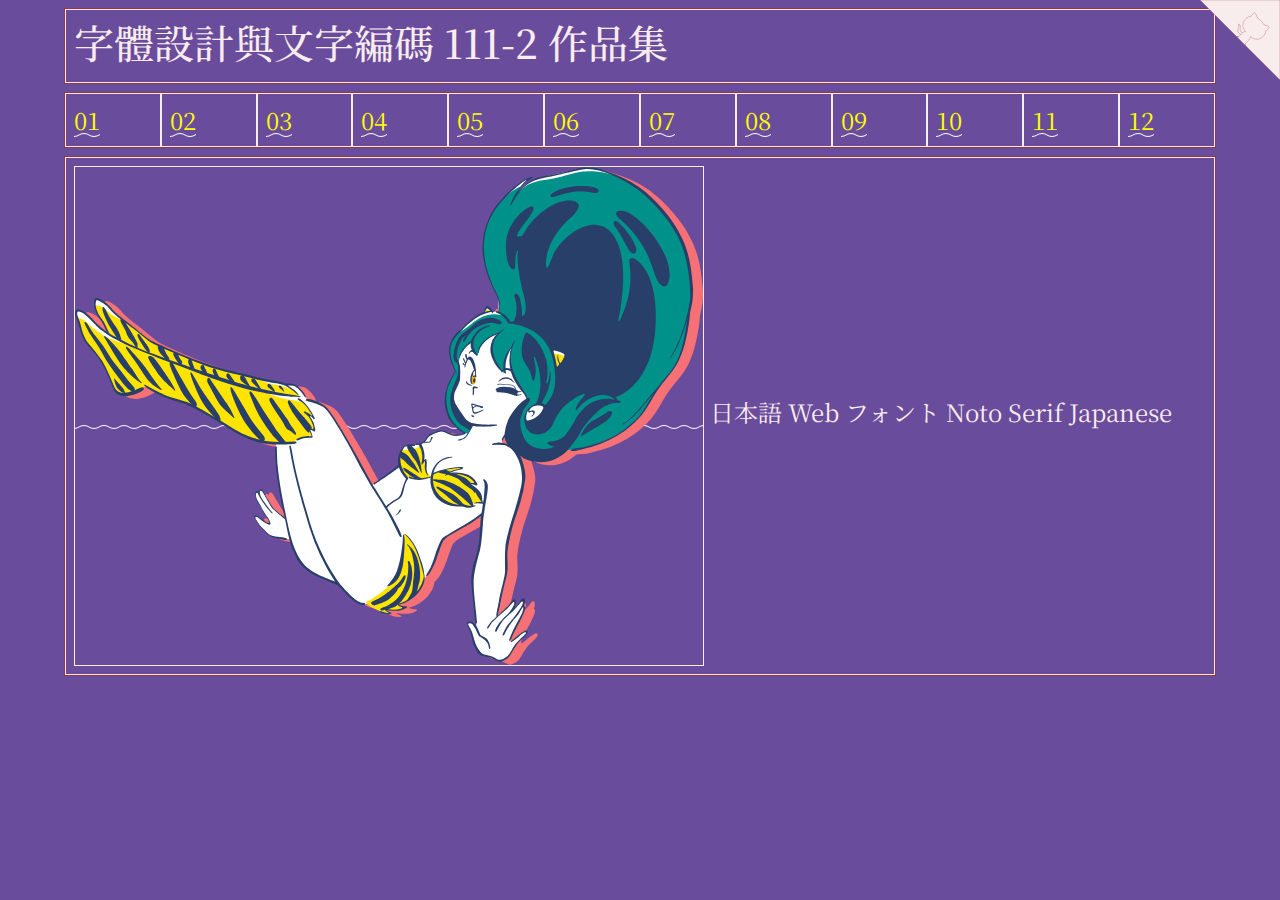
<file: hw00/index.html>
<!doctype html>
<html lang="zh-Hant-TW">
<head>
<!-- Required meta tags -->
<meta charset="utf-8">
<meta name="viewport" content="width=device-width, initial-scale=1">
<title>作品集 Portfolio</title>
<!-- Bootstrap CSS -->
<link href="https://cdn.jsdelivr.net/npm/bootstrap@5.1.0/dist/css/bootstrap.min.css" rel="stylesheet">
<style type="text/css">

  @import url('https://fonts.googleapis.com/css2?family=Noto+Serif+JP:wght@200&display=swap');

  body {
    background-color: rgb(106, 76, 156); /* #6A4C9C */
    color: rgb(106, 76, 156);
    font-family: 'Noto Serif JP', serif;
  }

  .container-fluid {
    width:  90%;
  }

  .hw12 {
    border: 1px solid rgb(159, 53, 58);
    margin-top: 8px;
    margin-bottom: 8px;
  }

  .twenty {
    border: 1px solid #f9eced;
    color: #f9eced;
    padding: 8px;
    font-size: 18pt;
  }

  .twenty a {
    color:  yellow;
  }

  .twenty a:hover {
    color: #f9eced;
    font-size:  16pt;
  }

  svg {
    border: 2px solid rgb(159, 53, 58);
  }

  path {
    pointer-events: all;
    fill: #f9eced;
    stroke: rgb(159, 53, 58);
    stroke-opacity: 0.95;
    stroke-width: 1px;
  }

  .active circle {
    stroke: #f9eced;
    stroke-width: 2px;
  }

  svg g text {
    fill: rgba(255, 255, 255, 0.95);
    background-color: rgba(255, 255, 0, 0.1);
    text-shadow: 0 0 16px #FF0000, 0 0 16px #000000;
    font-size: 24pt;
    text-anchor: middle;
  }

  .twenty:hover {
      box-shadow: 0 0 5px 3px #f9eced;
      color: cyan; 
      text-shadow: 0 0 6px #FFFFFF, 0 0 6px #000000;
  }

  img:hover {
      box-shadow: 0 0 1px 1px #f9eced;
      animation-name: happy;
      animation-duration: 0.5s;
      animation-iteration-count: infinite;
  }

  @keyframes happy {
      0% {
          transform: translateY(0px);
      }

      25% {
          transform: translateY(-15px);
      }

      50% {
          transform: translateY(0px);
      }

      75% {
          transform: translateY(-5px);
      }

      100% {
          transform: translateY(0px);
      }
  }

  img.withborder {
    border: 1px solid #f9eced;
  }

/* 揮手 */
.github-corner:hover 
.octo-arm {
  animation: octocat-wave 560ms ease-in-out
}
@keyframes octocat-wave {
  0%,100% {
    transform:rotate(0)
  }
  20%,60% {
    transform:rotate(-25deg)
  }
  40%,80% {
    transform:rotate(10deg)
  }
}
@media (max-width:500px) {
  .github-corner:hover 
  .octo-arm {
    animation:none
  }

  .github-corner 
  .octo-arm {
    animation: octocat-wave 560ms ease-in-out
  }
}

  /* 波浪 */
  a {
    color:#f30;
    text-decoration: none; 
    background: url("data:image/svg+xml,%3Csvg xmlns='http://www.w3.org/2000/svg' viewBox='0 0 20 4'%3E%3Cpath fill='none' stroke='%23fff' d='M0 3.5c5 0 5-3 10-3s5 3 10 3 5-3 10-3 5 3 10 3'/%3E%3C/svg%3E") repeat-x 0 100%; 
    background-size:20px auto; 
    animation: waveMove 1s infinite linear;
  }

  a:hover {
    color:#f30;
    text-decoration: none;
    background: none;
    animation: none;
    text-decoration: underline;
    padding:2px 0;
  }
  @keyframes waveMove {
    from { background-position:0 100%; }
    to { background-position:20px 100%; }
  }
  /* 波浪 */
</style>

</head>
<body>
<!-- https://alexlenail.me/NN-SVG/about.html -->
<!--                        你的帳號 -->
<a href="https://github.com/annie0329/ct2023s/" class="github-corner" aria-label="View source on Github">
  <svg width="80" height="80" viewBox="0 0 250 250" style="fill:#f9eced; color:#fff; position: absolute; top: 0; border: 0; right: 0;" aria-hidden="true">
    <path d="M0,0 L115,115 L130,115 L142,142 L250,250 L250,0 Z"></path>
    <path d="M128.3,109.0 C113.8,99.7 119.0,89.6 119.0,89.6 C122.0,82.7 120.5,78.6 120.5,78.6 C119.2,72.0 123.4,76.3 123.4,76.3 C127.3,80.9 125.5,87.3 125.5,87.3 C122.9,97.6 130.6,101.9 134.4,103.2" fill="#f9eced" stroke="#6A4C9C" style="transform-origin: 130px 106px;" class="octo-arm"></path>
    <path d="M115.0,115.0 C114.9,115.1 118.7,116.5 119.8,115.4 L133.7,101.6 C136.9,99.2 139.9,98.4 142.2,98.6 C133.8,88.0 127.5,74.4 143.8,58.0 C148.5,53.4 154.0,51.2 159.7,51.0 C160.3,49.4 163.2,43.6 171.4,40.1 C171.4,40.1 176.1,42.5 178.8,56.2 C183.1,58.6 187.2,61.8 190.9,65.4 C194.5,69.0 197.7,73.2 200.1,77.6 C213.8,80.2 216.3,84.9 216.3,84.9 C212.7,93.1 206.9,96.0 205.4,96.6 C205.1,102.4 203.0,107.8 198.3,112.5 C181.9,128.9 168.3,122.5 157.7,114.1 C157.9,116.9 156.7,120.9 152.7,124.9 L141.0,136.5 C139.8,137.7 141.6,141.9 141.8,141.8 Z" fill="#f9eced" stroke="#6A4C9C" class="octo-body"></path>
  </svg>
</a>

<div class="container-fluid">
  <!-- ---------------------------------------------- -->
  <div class="row hw12">
    <div class="col-md-12 twenty">
      <h1>字體設計與文字編碼 111-2 作品集</h1>
    </div>
  </div>

  <!-- ---------------------------------------------- -->
  <div class="row hw12">
    <div class="col twenty"><a href="../hw01/index.html">01</a></div>
    <div class="col twenty"><a href="../hw02/index.html">02</a></div>
    <div class="col twenty"><a href="../hw03/index.html">03</a></div>
    <div class="col twenty"><a href="../hw04/index.html">04</a></div>
    <div class="col twenty"><a href="../hw05/index.html">05</a></div>
    <div class="col twenty"><a href="../hw06/index.html">06</a></div>

    <div class="col twenty"><a href="../hw07/index.html">07</a></div>
    <div class="col twenty"><a href="../hw08/index.html">08</a></div>
    <div class="col twenty"><a href="../hw09/index.html">09</a></div>
    <div class="col twenty"><a href="../hw10/index.html">10</a></div>
    <div class="col twenty"><a href="../hw11/index.html">11</a></div>
    <div class="col twenty"><a href="../hw12/index.html">12</a></div>
  </div>

  <!-- ---------------------------------------------- -->
  <div class="row hw12">
    <div class="col-md-12 twenty">
      <a href="https://github.com/annie0329/ct2023s/"><img class="withborder" src="./image.svg" height="500"></a>

      日本語 Web フォント Noto Serif Japanese

    </div>
  </div>

  <!-- ------------------------------------------------>

</body>
</html>
</file>
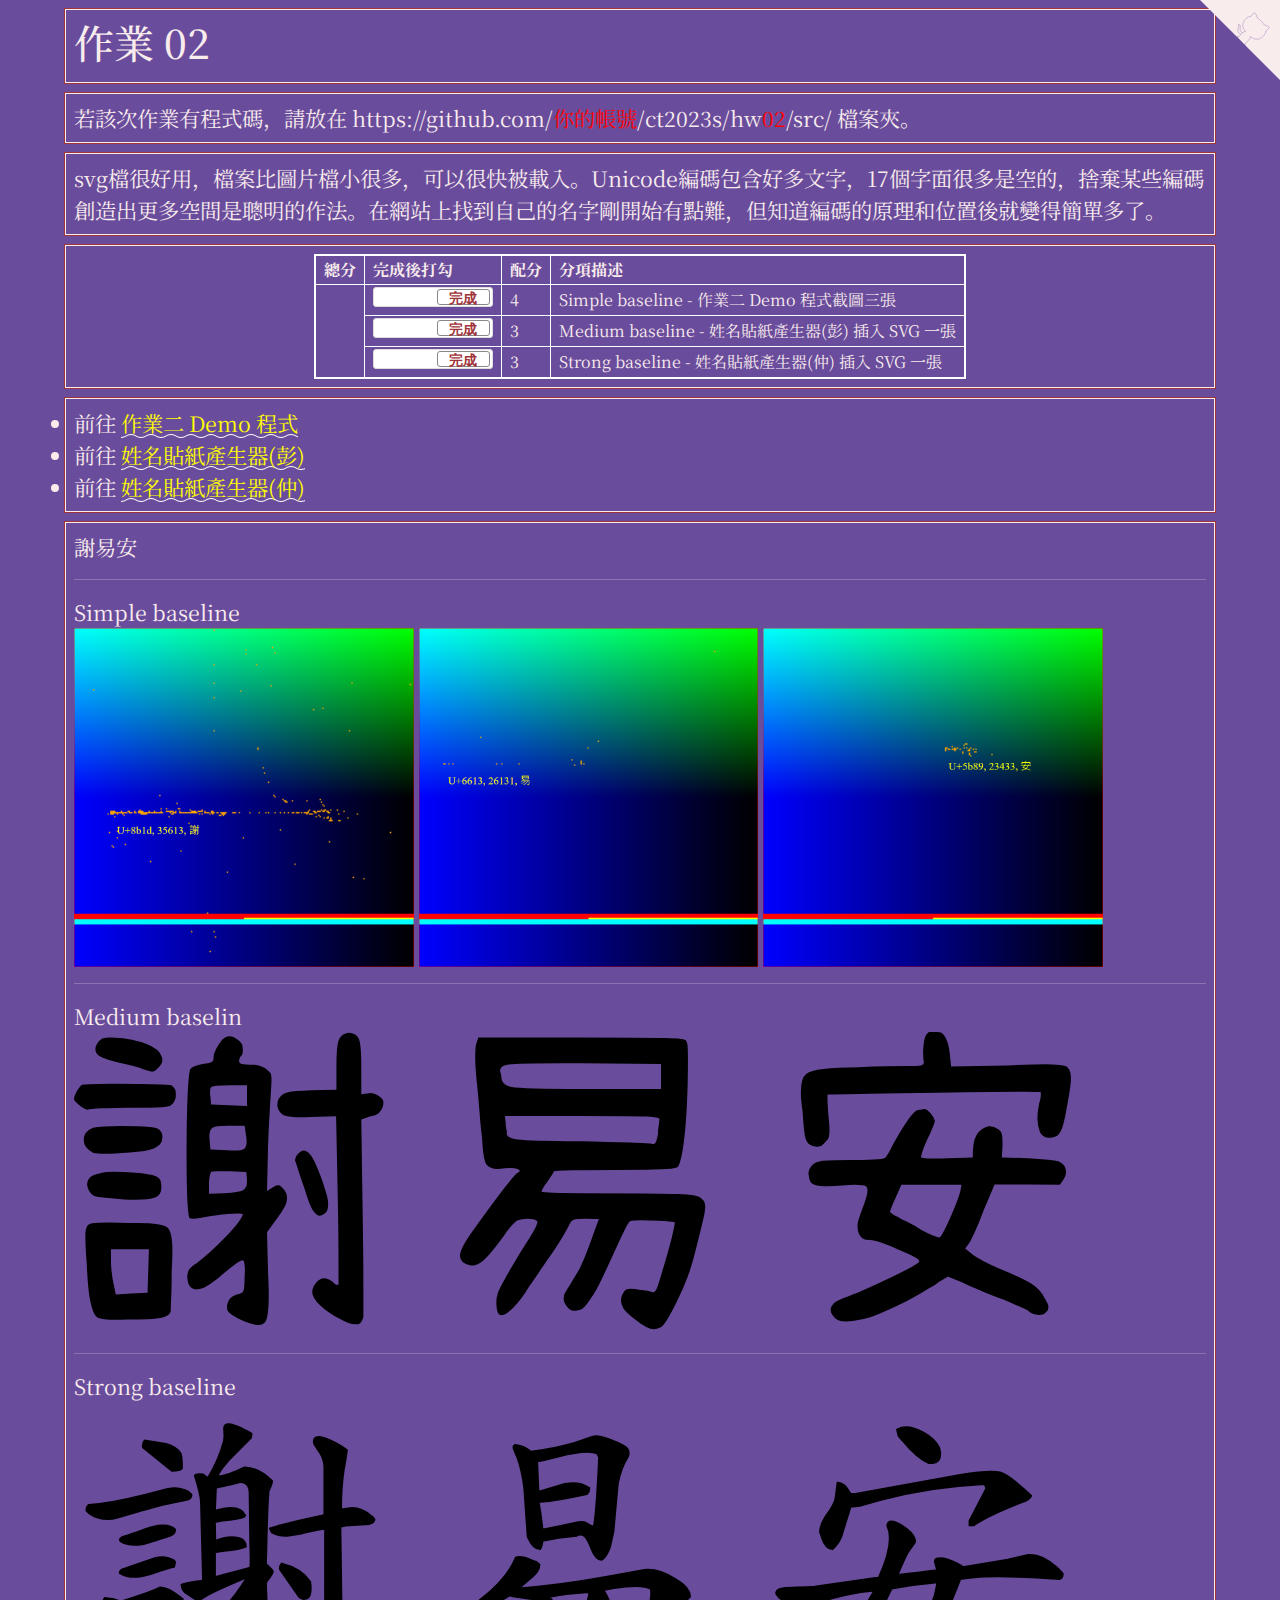
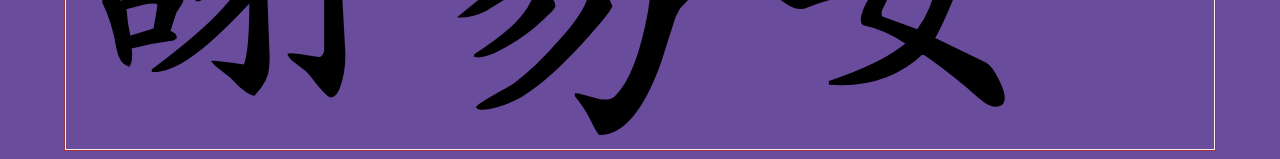
<file: hw02/index.html>
<!doctype html>
<html lang="zh-Hant-TW">

<head>
  <!-- Required meta tags -->
  <meta charset="utf-8">
  <meta name="viewport" content="width=device-width, initial-scale=1">

  <!-- D3, jquery -->
  <script src="https://d3js.org/d3.v3.min.js" charset="utf-8"></script>
  <script src="https://code.jquery.com/jquery-3.6.0.min.js" charset="utf-8"></script>

  <!-- Bootstrap CSS -->
  <link href="https://cdn.jsdelivr.net/npm/bootstrap@5.1.1/dist/css/bootstrap.min.css" rel="stylesheet">
  <script src="https://cdn.jsdelivr.net/npm/bootstrap@5.1.1/dist/js/bootstrap.bundle.min.js"></script>

  <title>作品集 Portfolio</title>
  <!-- https://alexlenail.me/NN-SVG/about.html -->
  <link rel="icon" href="../hw00/favicon.svg" />
  <style type="text/css">
    @import url('https://fonts.googleapis.com/css2?family=Noto+Serif+JP:wght@200&display=swap');

    table {
      border-collapse: collapse;
      border: 2px solid white;
      /* rgba(217,140,144,1) */
      font-size: 12pt;
      margin-left: auto;
      margin-right: auto;
    }

    td,
    th {
      border: 1px solid white;
      padding: 2px 8px;
    }

    .flipswitch {
      position: relative;
      background: white;
      width: 120px;
      height: 20px;
      -webkit-appearance: initial;
      border-radius: 3px;
      -webkit-tap-highlight-color: rgba(0, 0, 0, 0);
      outline: none;
      font-size: 14px;
      font-family: Trebuchet, Arial, sans-serif;
      font-weight: bold;
      cursor: pointer;
      border: 1px solid #ddd;
    }

    .flipswitch:after {
      position: absolute;
      top: 5%;
      display: block;
      line-height: 16px;
      width: 45%;
      height: 90%;
      background: #fff;
      box-sizing: border-box;
      text-align: center;
      transition: all 0.3s ease-in 0s;
      color: rgba(159, 53, 58, 1);
      border: #888 1px solid;
      border-radius: 3px;
    }

    .flipswitch:after {
      left: 2%;
      content: "未完成";
    }

    .flipswitch:checked:after {
      left: 53%;
      content: "完成";
    }

    body {
      background-color: rgb(106, 76, 156);
      /* #6A4C9C */
      color: rgb(106, 76, 156);
      font-family: 'Noto Serif JP', serif;
    }

    .container-fluid {
      width: 90%;
    }

    .hw12 {
      border: 1px solid rgb(159, 53, 58);
      margin-top: 8px;
      margin-bottom: 8px;
    }

    .twenty {
      border: 1px solid #f9eced;
      color: #f9eced;
      padding: 8px;
      font-size: 16pt;
    }

    .twenty:hover {
      box-shadow: 0 0 5px 3px #f9eced;
      color: cyan;
      text-shadow: 0 0 6px #FFFFFF, 0 0 6px #000000;
    }

    .github-corner:hover .octo-arm {
      animation: octocat-wave 560ms ease-in-out
    }

    @keyframes octocat-wave {

      0%,
      100% {
        transform: rotate(0)
      }

      20%,
      60% {
        transform: rotate(-25deg)
      }

      40%,
      80% {
        transform: rotate(10deg)
      }
    }

    @media (max-width:500px) {
      .github-corner:hover .octo-arm {
        animation: none
      }

      .github-corner .octo-arm {
        animation: octocat-wave 560ms ease-in-out
      }
    }

    /* 波浪 */
    a {
      color: yellow;
      text-decoration: none;
      background: url("data:image/svg+xml,%3Csvg xmlns='http://www.w3.org/2000/svg' viewBox='0 0 20 4'%3E%3Cpath fill='none' stroke='%23fff' d='M0 3.5c5 0 5-3 10-3s5 3 10 3 5-3 10-3 5 3 10 3'/%3E%3C/svg%3E") repeat-x 0 100%;
      background-size: 20px auto;
      animation: waveMove 1s infinite linear;
    }

    a:hover {
      color: #f30;
      text-decoration: none;
      background: none;
      animation: none;
      text-decoration: underline;
      padding: 2px 0;
    }

    @keyframes waveMove {
      from {
        background-position: 0 100%;
      }

      to {
        background-position: 20px 100%;
      }
    }

    /* 波浪 */
  </style>
</head>

<body>
  <!-- https://alexlenail.me/NN-SVG/about.html -->
  <a href="https://github.com/Annie0329/ct2023s/" class="github-corner" aria-label="View source on Github">
    <svg width="80" height="80" viewBox="0 0 250 250"
      style="fill:#f9eced; color:#fff; position: absolute; top: 0; border: 0; right: 0;" aria-hidden="true">
      <path d="M0,0 L115,115 L130,115 L142,142 L250,250 L250,0 Z"></path>
      <path
        d="M128.3,109.0 C113.8,99.7 119.0,89.6 119.0,89.6 C122.0,82.7 120.5,78.6 120.5,78.6 C119.2,72.0 123.4,76.3 123.4,76.3 C127.3,80.9 125.5,87.3 125.5,87.3 C122.9,97.6 130.6,101.9 134.4,103.2"
        fill="#f9eced" stroke="#6A4C9C" style="transform-origin: 130px 106px;" class="octo-arm"></path>
      <path
        d="M115.0,115.0 C114.9,115.1 118.7,116.5 119.8,115.4 L133.7,101.6 C136.9,99.2 139.9,98.4 142.2,98.6 C133.8,88.0 127.5,74.4 143.8,58.0 C148.5,53.4 154.0,51.2 159.7,51.0 C160.3,49.4 163.2,43.6 171.4,40.1 C171.4,40.1 176.1,42.5 178.8,56.2 C183.1,58.6 187.2,61.8 190.9,65.4 C194.5,69.0 197.7,73.2 200.1,77.6 C213.8,80.2 216.3,84.9 216.3,84.9 C212.7,93.1 206.9,96.0 205.4,96.6 C205.1,102.4 203.0,107.8 198.3,112.5 C181.9,128.9 168.3,122.5 157.7,114.1 C157.9,116.9 156.7,120.9 152.7,124.9 L141.0,136.5 C139.8,137.7 141.6,141.9 141.8,141.8 Z"
        fill="#f9eced" stroke="#6A4C9C" class="octo-body"></path>
    </svg>
  </a>

  <div class="container-fluid">

    <!-- ------------------------------------------------>
    <div class="row hw12">
      <div class="col-md-12 twenty">
        <h1>作業 02</h1>
      </div>
    </div>

    <!-- ------------------------------------------------>
    <div class="row hw12">
      <div class="col-md-12 twenty">
        若該次作業有程式碼，請放在 https://github.com/<span style="color:red;">你的帳號</span>/ct2023s/hw<span
          style="color:red;">02</span>/src/ 檔案夾。
      </div>
    </div>

    <!-- ------------------------------------------------>
    <div class="row hw12">
      <div class="col-md-12 twenty">
        svg檔很好用，檔案比圖片檔小很多，可以很快被載入。Unicode編碼包含好多文字，17個字面很多是空的，捨棄某些編碼創造出更多空間是聰明的作法。在網站上找到自己的名字剛開始有點難，但知道編碼的原理和位置後就變得簡單多了。
      </div>
    </div>

    <!-- ------------------------------------------------>
    <div class="row hw12">
      <div class="col-md-12 twenty">
        <table>
          <tr>
            <th>總分</th>
            <th>完成後打勾</th>
            <th>配分</th>
            <th>分項描述</th>
          </tr>
          <tr>
            <td rowspan="7" id="myTotal"></td>
            <td><input type="checkbox" class="flipswitch" id="myCheckbox1" checked></td>
            <td id='m1'>4</td>
            <td>Simple baseline - 作業二 Demo 程式截圖三張</td>
          </tr>
          <tr>
            <td><input type="checkbox" class="flipswitch" id="myCheckbox2" checked></td>
            <td id='m2'>3</td>
            <td>Medium baseline - 姓名貼紙產生器(彭) 插入 SVG 一張</td>
          </tr>
          <tr>
            <td><input type="checkbox" class="flipswitch" id="myCheckbox3" checked></td>
            <td id='m3'>3</td>
            <td>Strong baseline - 姓名貼紙產生器(仲) 插入 SVG 一張</td>
          </tr>
        </table>
      </div>
    </div>

    <!-- ------------------------------------------------>
    <div class="row hw12">
      <div class="col-md-12 twenty">
        <li>前往 <a href="https://tjhsieh.github.io/c/ct/ct2023s/html/unicode/index.html">作業二 Demo 程式</a></li>
        <li>前往 <a href="https://howlemon.github.io/ct2022s/hw02/index.html" target="_blank"> 姓名貼紙產生器(彭)</a> </li>
        <li>前往 <a href="https://t109598105.github.io/vis2021s/lab07/index.html" target="_blank"> 姓名貼紙產生器(仲)</a> </li>
      </div>
    </div>


    <!-- ------------------------------------------------>
    <div class="row hw12">
      <div class="col-md-12 twenty">
        謝易安
        <hr>
        Simple baseline <br>

        <img src="./8B1D.png" width="30%" />
        <img src="./6613.png" width="30%" />
        <img src="./5B89.png" width="30%" />

        <hr>
        Medium baselin <br>
        <img src="./8B1D_6613_5B89.svg" width="90%" />

        <hr>
        Strong baseline<br>
        <img src="./U+8B1D.svg" width="30%" />
        <img src="./U+6613.svg" width="30%" />
        <img src="./U+5B89.svg" width="30%" />
      </div>
    </div>



    <!-- ------------------------------------------------>

    <!-- ------------------------------------------------>


    <script>
      $(function () {
        var f = function () {
          $(this).next().text($(this).is(':checked') ? '做完' : '未做完');
        };
        $('input').change(f).trigger('change');
      });

      d3.select("#myCheckbox1").on("change", update);
      d3.select("#myCheckbox2").on("change", update);
      d3.select("#myCheckbox3").on("change", update);
      d3.select("#myCheckbox4").on("change", update);
      d3.select("#myCheckbox5").on("change", update);
      d3.select("#myCheckbox6").on("change", update);
      d3.select("#myCheckbox7").on("change", update);

      update();

      function update() {

        var score = 0;

        if (d3.select("#myCheckbox1").property("checked")) {
          score += parseInt(d3.select('#m1').html());
        }

        if (d3.select("#myCheckbox2").property("checked")) {
          score += parseInt(d3.select('#m2').html());
        }

        if (d3.select("#myCheckbox3").property("checked")) {
          score += parseInt(d3.select('#m3').html());
        }

        d3.select("#myTotal").html(score);
      }
    </script>

</body>

</html>
</file>
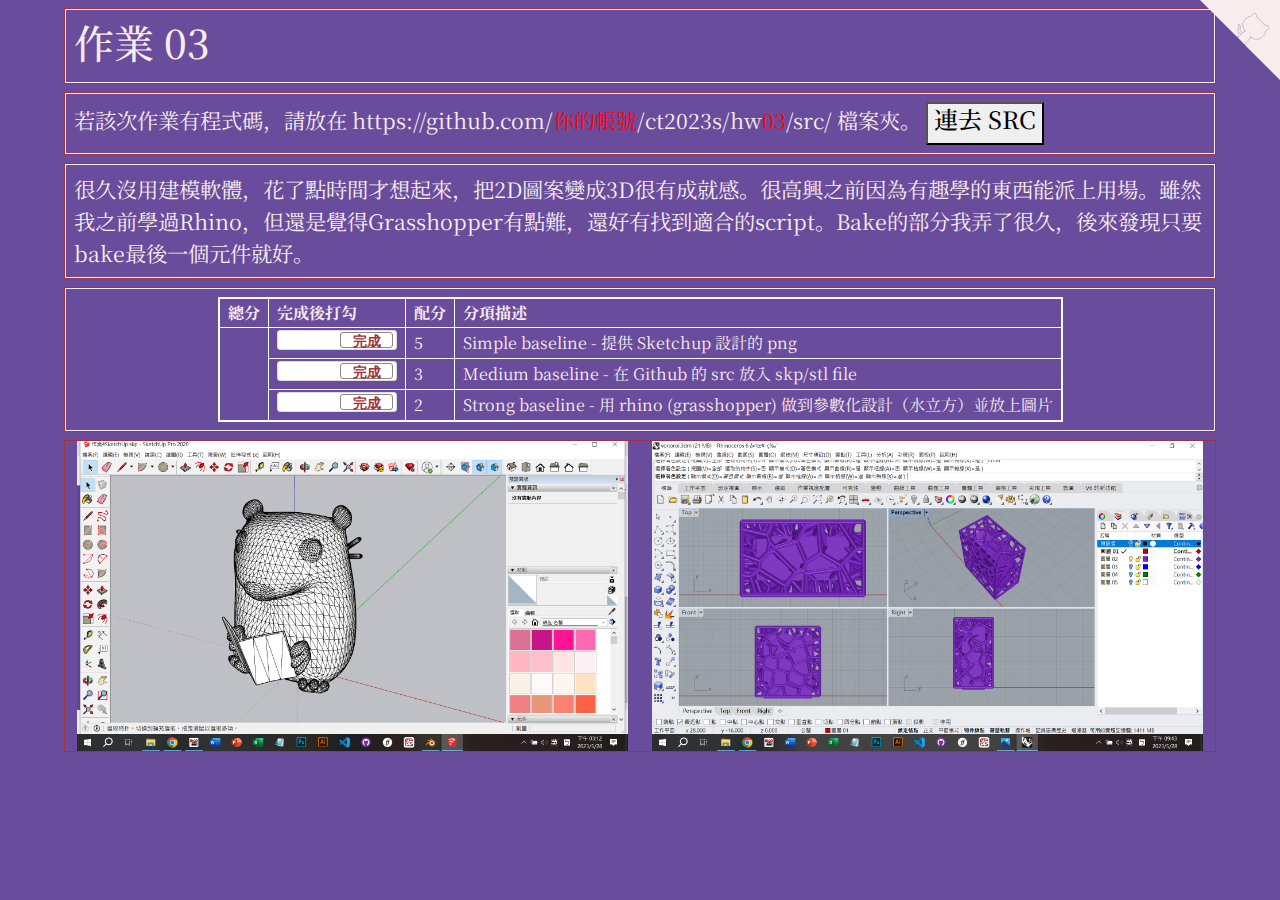
<file: hw03/index.html>
<!doctype html>
<html lang="zh-Hant-TW">

<head>
  <!-- Required meta tags -->
  <meta charset="utf-8">
  <meta name="viewport" content="width=device-width, initial-scale=1">

  <!-- D3, jquery -->
  <script src="https://d3js.org/d3.v3.min.js" charset="utf-8"></script>
  <script src="https://code.jquery.com/jquery-3.6.0.min.js" charset="utf-8"></script>

  <!-- Bootstrap CSS -->
  <link href="https://cdn.jsdelivr.net/npm/bootstrap@5.1.1/dist/css/bootstrap.min.css" rel="stylesheet">
  <script src="https://cdn.jsdelivr.net/npm/bootstrap@5.1.1/dist/js/bootstrap.bundle.min.js"></script>

  <title>作品集 Portfolio</title>
  <style type="text/css">
    @import url('https://fonts.googleapis.com/css2?family=Noto+Serif+JP:wght@200&display=swap');

    table {
      border-collapse: collapse;
      border: 2px solid white;
      /* rgba(217,140,144,1) */
      font-size: 12pt;
      margin-left: auto;
      margin-right: auto;
    }

    td,
    th {
      border: 1px solid white;
      padding: 2px 8px;
    }

    .flipswitch {
      position: relative;
      background: white;
      width: 120px;
      height: 20px;
      -webkit-appearance: initial;
      border-radius: 3px;
      -webkit-tap-highlight-color: rgba(0, 0, 0, 0);
      outline: none;
      font-size: 14px;
      font-family: Trebuchet, Arial, sans-serif;
      font-weight: bold;
      cursor: pointer;
      border: 1px solid #ddd;
    }

    .flipswitch:after {
      position: absolute;
      top: 5%;
      display: block;
      line-height: 16px;
      width: 45%;
      height: 90%;
      background: #fff;
      box-sizing: border-box;
      text-align: center;
      transition: all 0.3s ease-in 0s;
      color: rgba(159, 53, 58, 1);
      border: #888 1px solid;
      border-radius: 3px;
    }

    .flipswitch:after {
      left: 2%;
      content: "未完成";
    }

    .flipswitch:checked:after {
      left: 53%;
      content: "完成";
    }

    body {
      background-color: rgb(106, 76, 156);
      /* #6A4C9C */
      color: rgb(106, 76, 156);
      font-family: 'Noto Serif JP', serif;
    }

    .container-fluid {
      width: 90%;
    }

    .hw12 {
      border: 1px solid rgb(159, 53, 58);
      margin-top: 8px;
      margin-bottom: 8px;
    }

    .twenty {
      border: 1px solid #f9eced;
      color: #f9eced;
      padding: 8px;
      font-size: 16pt;
    }

    .twenty:hover {
      box-shadow: 0 0 5px 3px #f9eced;
      color: cyan;
      text-shadow: 0 0 6px #FFFFFF, 0 0 6px #000000;
    }

    .github-corner:hover .octo-arm {
      animation: octocat-wave 560ms ease-in-out
    }

    @keyframes octocat-wave {

      0%,
      100% {
        transform: rotate(0)
      }

      20%,
      60% {
        transform: rotate(-25deg)
      }

      40%,
      80% {
        transform: rotate(10deg)
      }
    }

    @media (max-width:500px) {
      .github-corner:hover .octo-arm {
        animation: none
      }

      .github-corner .octo-arm {
        animation: octocat-wave 560ms ease-in-out
      }
    }

    /* 波浪 */
    a {
      color: yellow;
      text-decoration: none;
      background: url("data:image/svg+xml,%3Csvg xmlns='http://www.w3.org/2000/svg' viewBox='0 0 20 4'%3E%3Cpath fill='none' stroke='%23fff' d='M0 3.5c5 0 5-3 10-3s5 3 10 3 5-3 10-3 5 3 10 3'/%3E%3C/svg%3E") repeat-x 0 100%;
      background-size: 20px auto;
      animation: waveMove 1s infinite linear;
    }

    a:hover {
      color: #f30;
      text-decoration: none;
      background: none;
      animation: none;
      text-decoration: underline;
      padding: 2px 0;
    }

    @keyframes waveMove {
      from {
        background-position: 0 100%;
      }

      to {
        background-position: 20px 100%;
      }
    }

    /* 波浪 */
  </style>
</head>

<body>
  <!-- https://alexlenail.me/NN-SVG/about.html -->
  <a href="https://github.com/Annie0329/ct2023s/" class="github-corner" aria-label="View source on Github">
    <svg width="80" height="80" viewBox="0 0 250 250"
      style="fill:#f9eced; color:#fff; position: absolute; top: 0; border: 0; right: 0;" aria-hidden="true">
      <path d="M0,0 L115,115 L130,115 L142,142 L250,250 L250,0 Z"></path>
      <path
        d="M128.3,109.0 C113.8,99.7 119.0,89.6 119.0,89.6 C122.0,82.7 120.5,78.6 120.5,78.6 C119.2,72.0 123.4,76.3 123.4,76.3 C127.3,80.9 125.5,87.3 125.5,87.3 C122.9,97.6 130.6,101.9 134.4,103.2"
        fill="#f9eced" stroke="#6A4C9C" style="transform-origin: 130px 106px;" class="octo-arm"></path>
      <path
        d="M115.0,115.0 C114.9,115.1 118.7,116.5 119.8,115.4 L133.7,101.6 C136.9,99.2 139.9,98.4 142.2,98.6 C133.8,88.0 127.5,74.4 143.8,58.0 C148.5,53.4 154.0,51.2 159.7,51.0 C160.3,49.4 163.2,43.6 171.4,40.1 C171.4,40.1 176.1,42.5 178.8,56.2 C183.1,58.6 187.2,61.8 190.9,65.4 C194.5,69.0 197.7,73.2 200.1,77.6 C213.8,80.2 216.3,84.9 216.3,84.9 C212.7,93.1 206.9,96.0 205.4,96.6 C205.1,102.4 203.0,107.8 198.3,112.5 C181.9,128.9 168.3,122.5 157.7,114.1 C157.9,116.9 156.7,120.9 152.7,124.9 L141.0,136.5 C139.8,137.7 141.6,141.9 141.8,141.8 Z"
        fill="#f9eced" stroke="#6A4C9C" class="octo-body"></path>
    </svg>
  </a>

  <div class="container-fluid">

    <!-- ------------------------------------------------>
    <div class="row hw12">
      <div class="col-md-12 twenty">
        <h1>作業 03</h1>
      </div>
    </div>

    <!-- ------------------------------------------------>
    <div class="row hw12">
      <div class="col-md-12 twenty">
        若該次作業有程式碼，請放在 https://github.com/<span style="color:red;">你的帳號</span>/ct2023s/hw<span
          style="color:red;">03</span>/src/ 檔案夾。
        <button class="button btn-sm btn-light"><a href="https://github.com/Annie0329/ct2023s/tree/main/hw03/src">
            <H4 style="color:black;">連去 SRC</H4>
          </a></button>
      </div>
    </div>

    <!-- ------------------------------------------------>
    <div class="row hw12">
      <div class="col-md-12 twenty">
        很久沒用建模軟體，花了點時間才想起來，把2D圖案變成3D很有成就感。很高興之前因為有趣學的東西能派上用場。雖然我之前學過Rhino，但還是覺得Grasshopper有點難，還好有找到適合的script。Bake的部分我弄了很久，後來發現只要bake最後一個元件就好。
      </div>
    </div>

    <!-- ------------------------------------------------>
    <div class="row hw12">
      <div class="col-md-12 twenty">
        <table>
          <tr>
            <th>總分</th>
            <th>完成後打勾</th>
            <th>配分</th>
            <th>分項描述</th>
          </tr>
          <tr>
            <td rowspan="7" id="myTotal"></td>
            <td><input type="checkbox" class="flipswitch" id="myCheckbox1" checked></td>
            <td id='m1'>5</td>
            <td>Simple baseline - 提供 Sketchup 設計的 png</td>
          </tr>
          <tr>
            <td><input type="checkbox" class="flipswitch" id="myCheckbox2" checked></td>
            <td id='m2'>3</td>
            <td>Medium baseline - 在 Github 的 src 放入 skp/stl file </td>
          </tr>
          <tr>
            <td><input type="checkbox" class="flipswitch" id="myCheckbox3" checked></td>
            <td id='m3'>2</td>
            <td>Strong baseline - 用 rhino (grasshopper) 做到參數化設計（水立方）並放上圖片 </td>
          </tr>
        </table>
      </div>
    </div>

    <!-- ------------------------------------------------>
    <div class="row hw12">
      <div class="col-md-6">
        <img src="src/sketchup.png" width="100%">
      </div>

      <div class="col-md-6">
        <img src="src/rhino.png" width="100%">
      </div>
    </div>

    <!-- ------------------------------------------------>

    <!-- ------------------------------------------------>


    <script>
      $(function () {
        var f = function () {
          $(this).next().text($(this).is(':checked') ? '做完' : '未做完');
        };
        $('input').change(f).trigger('change');
      });

      d3.select("#myCheckbox1").on("change", update);
      d3.select("#myCheckbox2").on("change", update);
      d3.select("#myCheckbox3").on("change", update);
      d3.select("#myCheckbox4").on("change", update);
      d3.select("#myCheckbox5").on("change", update);
      d3.select("#myCheckbox6").on("change", update);
      d3.select("#myCheckbox7").on("change", update);

      update();

      function update() {

        var score = 0;

        if (d3.select("#myCheckbox1").property("checked")) {
          score += parseInt(d3.select('#m1').html());
        }

        if (d3.select("#myCheckbox2").property("checked")) {
          score += parseInt(d3.select('#m2').html());
        }

        if (d3.select("#myCheckbox3").property("checked")) {
          score += parseInt(d3.select('#m3').html());
        }

        d3.select("#myTotal").html(score);
      }
    </script>

</body>

</html>
</file>
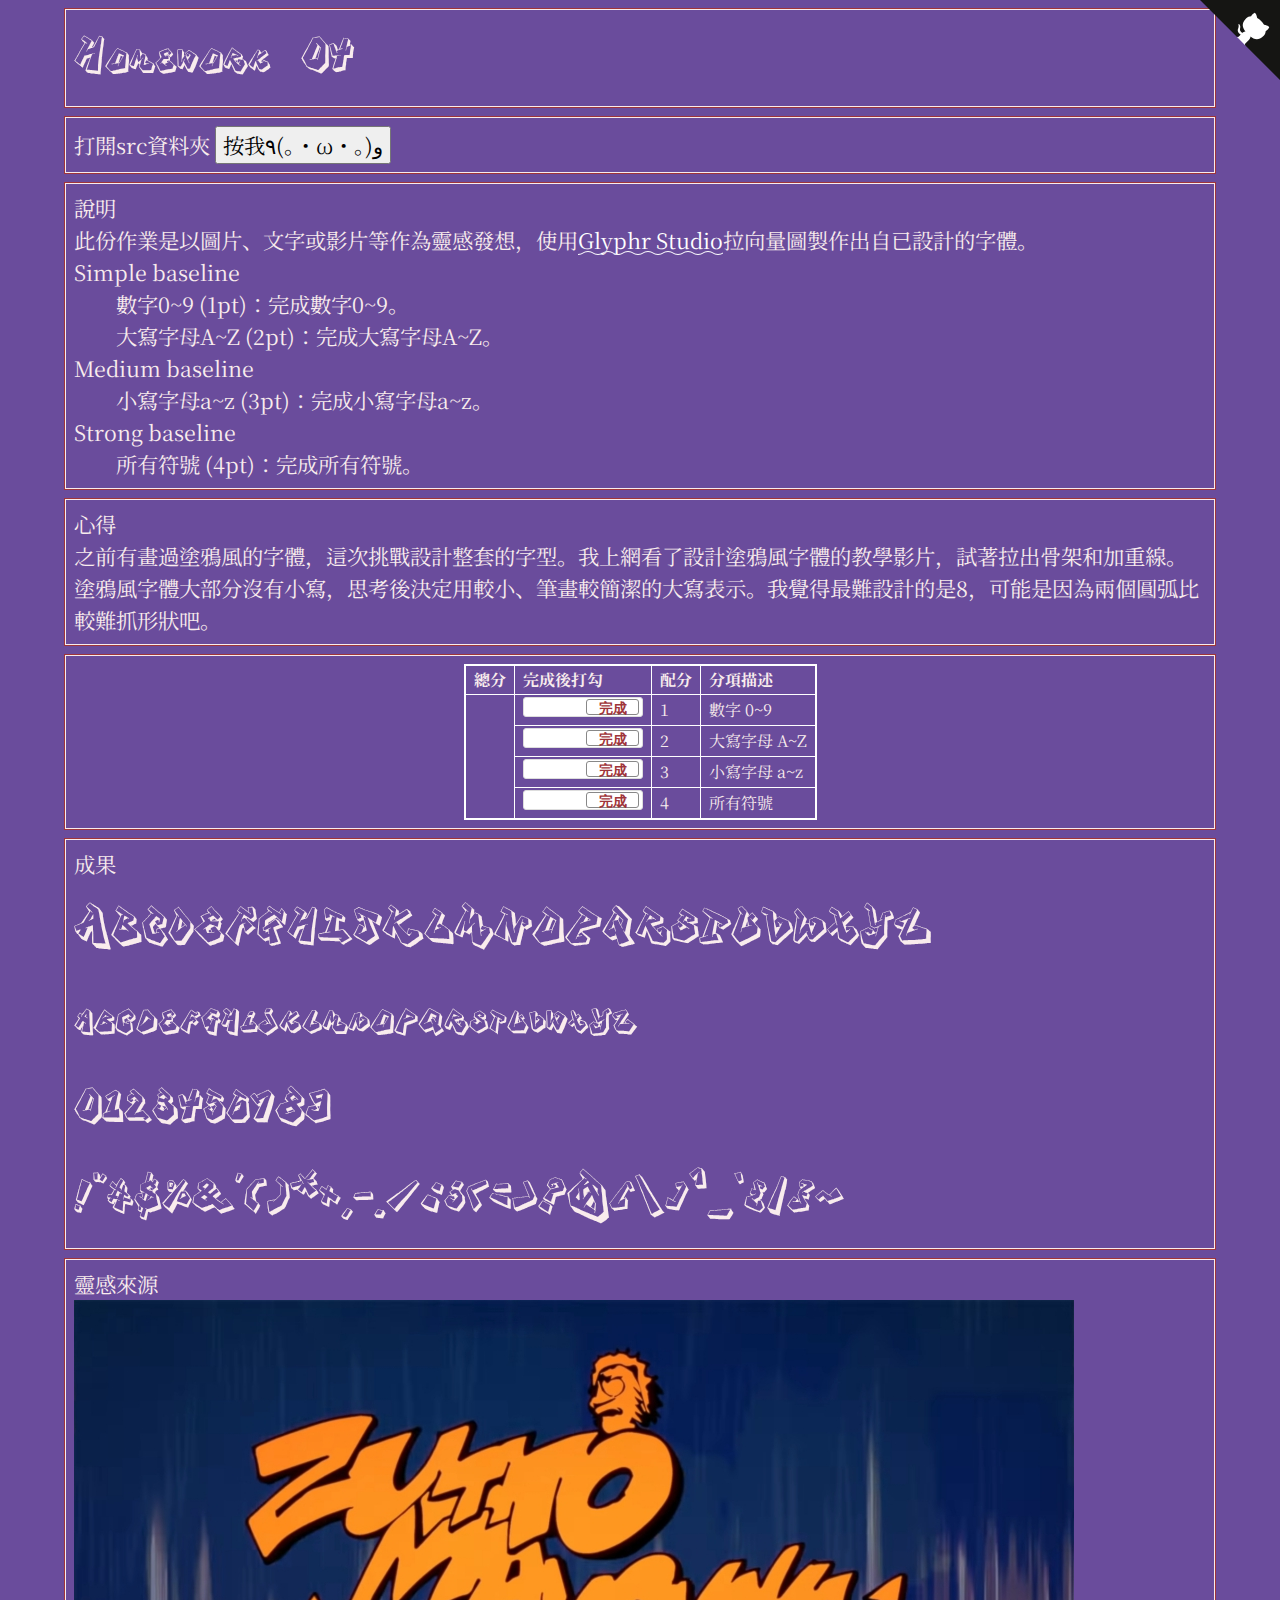
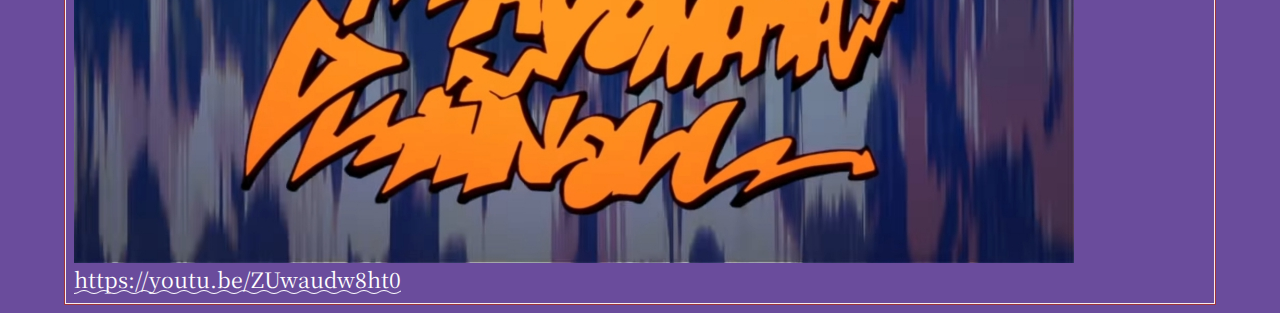
<file: hw04/index.html>
<!doctype html>
<html lang="zh-Hant-TW">

<head>
  <!-- Required meta tags -->
  <meta charset="utf-8">
  <meta name="viewport" content="width=device-width, initial-scale=1">

  <!-- D3, jquery -->
  <script src="https://d3js.org/d3.v3.min.js" charset="utf-8"></script>
  <script src="https://code.jquery.com/jquery-3.6.0.min.js" charset="utf-8"></script>

  <!-- Bootstrap CSS -->
  <link href="https://cdn.jsdelivr.net/npm/bootstrap@5.1.1/dist/css/bootstrap.min.css" rel="stylesheet">
  <script src="https://cdn.jsdelivr.net/npm/bootstrap@5.1.1/dist/js/bootstrap.bundle.min.js"></script>

  <!-- CSS -->
  <link href="css/mystyle.css" rel="stylesheet">

  <title>作品集 Portfolio</title>
  <style type="text/css">
    @import url('https://fonts.googleapis.com/css2?family=Noto+Serif+JP:wght@200&display=swap');

    table {
      border-collapse: collapse;
      border: 2px solid white;
      /* rgba(217,140,144,1) */
      font-size: 12pt;
      margin-left: auto;
      margin-right: auto;
    }

    td,
    th {
      border: 1px solid white;
      padding: 2px 8px;
    }

    .flipswitch {
      position: relative;
      background: white;
      width: 120px;
      height: 20px;
      -webkit-appearance: initial;
      border-radius: 3px;
      -webkit-tap-highlight-color: rgba(0, 0, 0, 0);
      outline: none;
      font-size: 14px;
      font-family: Trebuchet, Arial, sans-serif;
      font-weight: bold;
      cursor: pointer;
      border: 1px solid #ddd;
    }

    .flipswitch:after {
      position: absolute;
      top: 5%;
      display: block;
      line-height: 16px;
      width: 45%;
      height: 90%;
      background: #fff;
      box-sizing: border-box;
      text-align: center;
      transition: all 0.3s ease-in 0s;
      color: rgba(159, 53, 58, 1);
      border: #888 1px solid;
      border-radius: 3px;
    }

    .flipswitch:after {
      left: 2%;
      content: "未完成";
    }

    .flipswitch:checked:after {
      left: 53%;
      content: "完成";
    }

    body {
      background-color: rgb(106, 76, 156);
      /* #6A4C9C */
      color: rgb(106, 76, 156);
      font-family: 'Noto Serif JP', serif;
    }

    .container-fluid {
      width: 90%;
    }

    .hw12 {
      border: 1px solid rgb(159, 53, 58);
      margin-top: 8px;
      margin-bottom: 8px;
    }

    .twenty {
      border: 1px solid #f9eced;
      color: #f9eced;
      padding: 8px;
      font-size: 16pt;
    }

    .twenty:hover {
      box-shadow: 0 0 5px 3px #f9eced;
      color: cyan;
      text-shadow: 0 0 6px #FFFFFF, 0 0 6px #000000;
    }


    .github-corner:hover .octo-arm {
      animation: octocat-wave 560ms ease-in-out
    }

    @keyframes octocat-wave {

      0%,
      100% {
        transform: rotate(0)
      }

      20%,
      60% {
        transform: rotate(-25deg)
      }

      40%,
      80% {
        transform: rotate(10deg)
      }
    }

    @media (max-width:500px) {
      .github-corner:hover .octo-arm {
        animation: none
      }

      .github-corner .octo-arm {
        animation: octocat-wave 560ms ease-in-out
      }
    }

    /* 波浪 */
    a {
      color: #fff;
      text-decoration: none;
      background: url("data:image/svg+xml,%3Csvg xmlns='http://www.w3.org/2000/svg' viewBox='0 0 20 4'%3E%3Cpath fill='none' stroke='%23fff' d='M0 3.5c5 0 5-3 10-3s5 3 10 3 5-3 10-3 5 3 10 3'/%3E%3C/svg%3E") repeat-x 0 100%;
      background-size: 20px auto;
      animation: waveMove 1s infinite linear;
    }

    a:hover {
      color: #faa;
      text-decoration: none;
      background: none;
      animation: none;
      text-decoration: underline;
      padding: 2px 0;
    }

    @keyframes waveMove {
      from {
        background-position: 0 100%;
      }

      to {
        background-position: 20px 100%;
      }
    }
  </style>


</head>

<body>

  <!-- https://alexlenail.me/NN-SVG/about.html -->
  <a href="https://github.com/Annie0329/ct2023s/" class="github-corner" aria-label="View source on Github">
    <svg width="80" height="80" viewBox="0 0 250 250"
      style="fill:#151513; color:#fff; position: absolute; top: 0; border: 0; right: 0;" aria-hidden="true">
      <path d="M0,0 L115,115 L130,115 L142,142 L250,250 L250,0 Z"></path>
      <path
        d="M128.3,109.0 C113.8,99.7 119.0,89.6 119.0,89.6 C122.0,82.7 120.5,78.6 120.5,78.6 C119.2,72.0 123.4,76.3 123.4,76.3 C127.3,80.9 125.5,87.3 125.5,87.3 C122.9,97.6 130.6,101.9 134.4,103.2"
        fill="currentColor" style="transform-origin: 130px 106px;" class="octo-arm"></path>
      <path
        d="M115.0,115.0 C114.9,115.1 118.7,116.5 119.8,115.4 L133.7,101.6 C136.9,99.2 139.9,98.4 142.2,98.6 C133.8,88.0 127.5,74.4 143.8,58.0 C148.5,53.4 154.0,51.2 159.7,51.0 C160.3,49.4 163.2,43.6 171.4,40.1 C171.4,40.1 176.1,42.5 178.8,56.2 C183.1,58.6 187.2,61.8 190.9,65.4 C194.5,69.0 197.7,73.2 200.1,77.6 C213.8,80.2 216.3,84.9 216.3,84.9 C212.7,93.1 206.9,96.0 205.4,96.6 C205.1,102.4 203.0,107.8 198.3,112.5 C181.9,128.9 168.3,122.5 157.7,114.1 C157.9,116.9 156.7,120.9 152.7,124.9 L141.0,136.5 C139.8,137.7 141.6,141.9 141.8,141.8 Z"
        fill="currentColor" class="octo-body"></path>
    </svg>
  </a>

  <div class="container-fluid">

    <!-- ------------------------------------------------>
    <div class="row hw12">
      <div class="col-md-12 twenty">
        <h1 style="font-family: annieGraffiti; font-size: 60px;">Homework 04</h1>
      </div>
    </div>

    <!-- ------------------------------------------------>
    <div class="row hw12">
      <div class="col-md-12 twenty">
        打開src資料夾
        <input type="button" name="back"
          onclick="location.href='https://github.com/Annie0329/ct2023s/tree/main/hw04/src'" value="按我٩(｡・ω・｡)و">
      </div>
    </div>

    <!-- ------------------------------------------------>
    <div class="row hw12">
      <div class="col-md-12 twenty">
        說明<br>
        此份作業是以圖片、文字或影片等作為靈感發想，使用<a href="https://www.glyphrstudio.com/" style="color: #fff">Glyphr
          Studio</a>拉向量圖製作出自已設計的字體。<br>
        Simple baseline<br>
        &emsp;&emsp;數字0~9 (1pt)：完成數字0~9。<br>
        &emsp;&emsp;大寫字母A~Z (2pt)：完成大寫字母A~Z。<br>
        Medium baseline<br>
        &emsp;&emsp;小寫字母a~z (3pt)：完成小寫字母a~z。<br>
        Strong baseline<br>
        &emsp;&emsp;所有符號 (4pt)：完成所有符號。<br>

      </div>
    </div>

    <!-- ------------------------------------------------>
    <div class="row hw12">
      <div class="col-md-12 twenty">
        心得<br>
        之前有畫過塗鴉風的字體，這次挑戰設計整套的字型。我上網看了設計塗鴉風字體的教學影片，試著拉出骨架和加重線。塗鴉風字體大部分沒有小寫，思考後決定用較小、筆畫較簡潔的大寫表示。我覺得最難設計的是8，可能是因為兩個圓弧比較難抓形狀吧。
      </div>
    </div>


    <!-- ------------------------------------------------>
    <div class="row hw12">
      <div class="col-md-12 twenty">
        <table>
          <tr>
            <th>總分</th>
            <th>完成後打勾</th>
            <th>配分</th>
            <th>分項描述</th>
          </tr>
          <tr>
            <td rowspan="4" id="myTotal"></td>
            <td><input type="checkbox" class="flipswitch" id="myCheckbox1" checked="checked"></td>
            <td id='m1'>1</td>
            <td>數字 0~9</td>
          </tr>
          <tr>
            <td><input type="checkbox" class="flipswitch" id="myCheckbox2" checked="checked"></td>
            <td id='m2'>2</td>
            <td>大寫字母 A~Z</td>
          </tr>
          <tr>
            <td><input type="checkbox" class="flipswitch" id="myCheckbox3" checked="checked"></td>
            <td id='m3'>3</td>
            <td>小寫字母 a~z</td>
          </tr>
          <tr>
            <td><input type="checkbox" class="flipswitch" id="myCheckbox4" checked="checked"></td>
            <td id='m4'>4</td>
            <td>所有符號</td>
          </tr>
        </table>
      </div>
    </div>

    <!-- ------------------------------------------------>
    <div class="row hw12">
      <div class="col-md-12 twenty">
        成果<br>
        <span style="font-family: annieGraffiti; font-size: 60px;">
          ABCDEFGHIJKLMNOPQRSTUVWXYZ<br>
          abcdefghijklmnopqrstuvwxyz<br>
          0123456789<br>
          !"#$%&'()*+,-./:;&lt;=&gt;?@[\]^_`{|}~<br>
        </span>
      </div>
    </div>

    <!-- ------------------------------------------------>
    <div class="row hw12">
      <div class="col-md-12 twenty">
        靈感來源<br>
        <img src="img/source.jpg"><br>
        <a href="https://youtu.be/ZUwaudw8ht0" target="_blank" style="color: #fff">https://youtu.be/ZUwaudw8ht0</a>
      </div>
    </div>


    <!-- ------------------------------------------------>


    <script>
      $(function () {
        var f = function () {
          $(this).next().text($(this).is(':checked') ? '做完' : '未做完');
        };
        $('input').change(f).trigger('change');
      });

      d3.select("#myCheckbox1").on("change", update);
      d3.select("#myCheckbox2").on("change", update);
      d3.select("#myCheckbox3").on("change", update);
      d3.select("#myCheckbox4").on("change", update);


      update();

      function update() {

        var score = 0;

        if (d3.select("#myCheckbox1").property("checked")) {
          score += parseInt(d3.select('#m1').html());
        }

        if (d3.select("#myCheckbox2").property("checked")) {
          score += parseInt(d3.select('#m2').html());
        }

        if (d3.select("#myCheckbox3").property("checked")) {
          score += parseInt(d3.select('#m3').html());
        }

        if (d3.select("#myCheckbox4").property("checked")) {
          score += parseInt(d3.select('#m4').html());
        }


        d3.select("#myTotal").html(score);
      }
    </script>

</body>

</html>
</file>
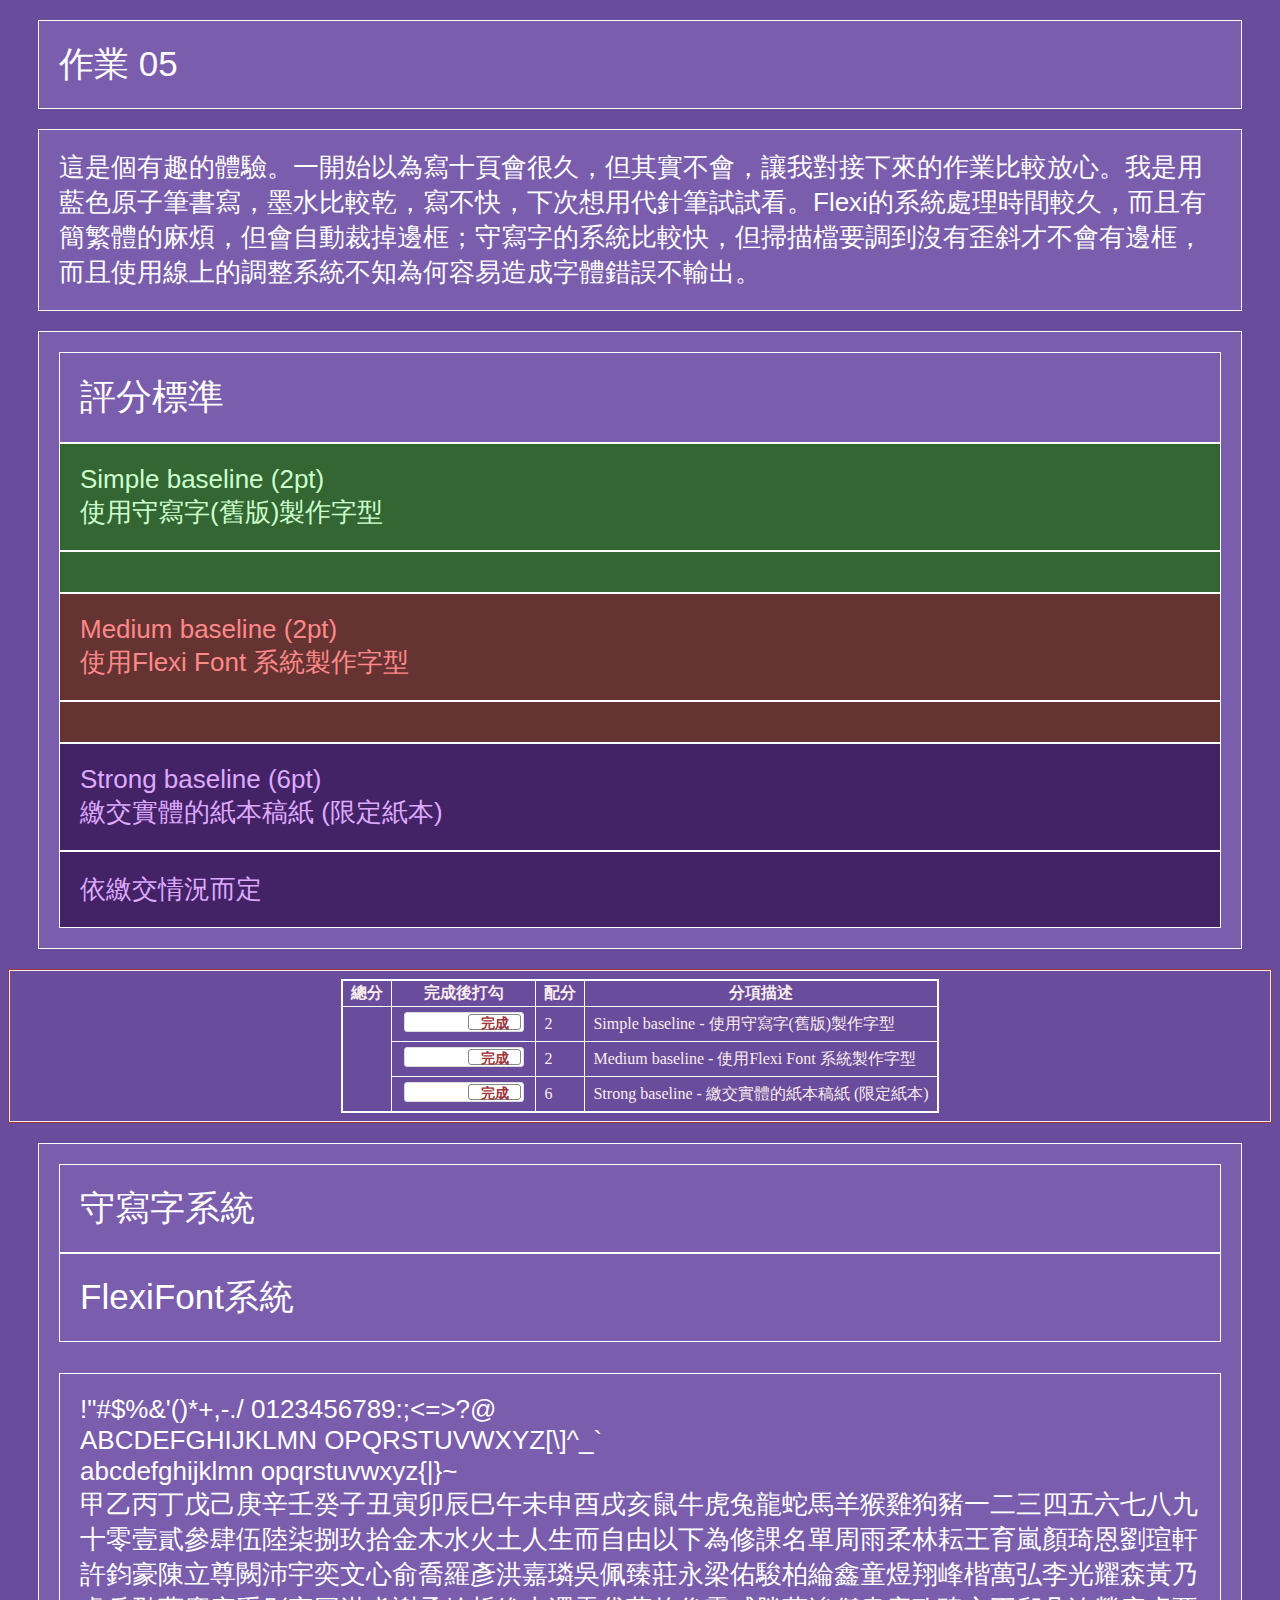
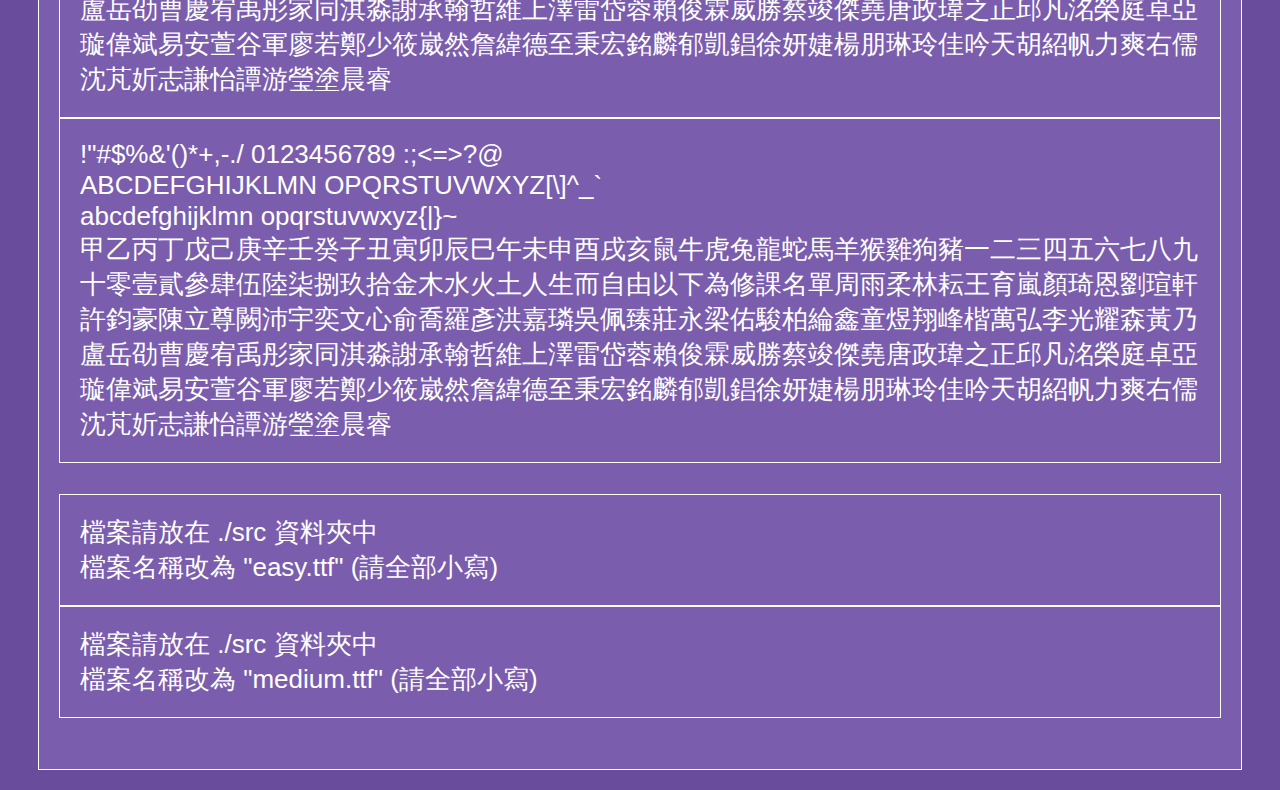
<file: hw05/index.html>
<!DOCTYPE html>
<html lang="en">

<head>
    <link href="https://cdn.jsdelivr.net/npm/bootstrap@5.3.0-alpha1/dist/css/bootstrap.min.css" rel="stylesheet" integrity="sha384-GLhlTQ8iRABdZLl6O3oVMWSktQOp6b7In1Zl3/Jr59b6EGGoI1aFkw7cmDA6j6gD" crossorigin="anonymous">
    <link href="./style.css" rel="stylesheet">
    <meta charset="UTF-8">
    <meta http-equiv="X-UA-Compatible" content="IE=edge">
    <meta name="viewport" content="width=device-width, initial-scale=1.0">
    <title>作品集 - 作業五</title>
    <script src="https://d3js.org/d3.v3.min.js" charset="utf-8"></script>
    <script src="https://code.jquery.com/jquery-3.6.0.min.js" charset="utf-8"></script>
    <script src="https://cdn.jsdelivr.net/npm/bootstrap@5.1.1/dist/js/bootstrap.bundle.min.js"></script>

</head>

<body style="background-color: #6A4C9C;">
    <div>
    <div class="row Color Block" style="font-size: 35px;">
        作業 05
    </div>
    <div class="row Color Block" id="Response"></div>
    <div class="row Color Block">
        <div class="col-12 Color Block" style="margin: 0px; font-size: 36px;">評分標準</div>
        <div class="col-2 Color Block" style="margin: 0px; color:#CCFFCC; background: #336633;">
            Simple baseline (2pt)<br>
            使用守寫字(舊版)製作字型
        </div>
        <div class="col-2 Color Block" style="margin: 0px; color:#CCFFCC; background: #336633;" id="Pass-1">
            
        </div>
        <div class="col-2 Color Block" style="margin: 0px; color:#FF8888; background: #663333;">
            Medium baseline (2pt)<br>
            使用Flexi Font 系統製作字型
        </div>
        <div class="col-2 Color Block" style="margin: 0px; color:#FF8888; background: #663333;" id="Pass-2">
            
        </div>
        <div class="col-2 Color Block" style="margin: 0px; color:#DDAAFF; background: #442266;">
            Strong baseline (6pt)<br>
            繳交實體的紙本稿紙 (限定紙本)
        </div>
        <div class="col-2 Color Block" style="margin: 0px; color:#DDAAFF; background: #442266;">
            依繳交情況而定
        </div>

        
    </div>
    <div class="row hw12">
        <div class="col-md-12 twenty">
    <table>
        <tbody><tr>
          <th>總分</th>
          <th>完成後打勾</th>
          <th>配分</th>
          <th>分項描述</th>
        </tr>
        <tr>
          <td rowspan="7" id="myTotal"></td>
          <td><input type="checkbox" class="flipswitch" id="myCheckbox1" checked></td>
          <td id="m1">2</td>
          <td>Simple baseline - 使用守寫字(舊版)製作字型</td>
        </tr>
        <tr>
          <td><input type="checkbox" class="flipswitch" id="myCheckbox2" checked></td>
          <td id="m2">2</td>
          <td>Medium baseline - 使用Flexi Font 系統製作字型</td>
        </tr>
        <tr>
          <td><input type="checkbox" class="flipswitch" id="myCheckbox3" checked></td>
          <td id="m3">6</td>
          <td>Strong baseline - 繳交實體的紙本稿紙 (限定紙本)</td>
        </tr>
      </tbody>
    </table>

    </div></div></div>

    <div class="row Color Block">
        <div class="col-6 Color Block" style="margin: 0px; font-size: 35px;">守寫字系統</div>
        <div class="col-6 Color Block" style="margin: 0px; font-size: 35px;">FlexiFont系統</div><br>
        <div class="col-6 Color Block" style="margin: 0px; " id="DemoText1">
            !"#$%&'()*+,-./ 0123456789:;<=>?@<br>
            ABCDEFGHIJKLMN OPQRSTUVWXYZ[\]^_`<br>
            abcdefghijklmn opqrstuvwxyz{|}~<br>
            甲乙丙丁戊己庚辛壬癸子丑寅卯辰巳午未申酉戌亥鼠牛虎兔龍蛇馬羊猴雞狗豬一二三四五六七八九十零壹貳參肆伍陸柒捌玖拾金木水火土人生而自由以下為修課名單周雨柔林耘王育嵐顏琦恩劉瑄軒許鈞豪陳立尊闕沛宇奕文心俞喬羅彥洪嘉璘吳佩臻莊永梁佑駿柏綸鑫童煜翔峰楷萬弘李光耀森黃乃盧岳劭曹慶宥禹彤家同淇淼謝承翰哲維上澤雷岱蓉賴俊霖威勝蔡竣傑堯唐政瑋之正邱凡洺榮庭卓亞璇偉斌易安萱谷軍廖若鄭少筱崴然詹緯德至秉宏銘麟郁凱錩徐妍婕楊朋琳玲佳吟天胡紹帆力爽右儒沈芃妡志謙怡譚游瑩塗晨睿
        </div>
        <div class="col-6 Color Block" style="margin: 0px;" id="DemoText2">
            !"#$%&'()*+,-./ 0123456789 :;<=>?@<br>
            ABCDEFGHIJKLMN OPQRSTUVWXYZ[\]^_`<br>
            abcdefghijklmn opqrstuvwxyz{|}~<br>
            甲乙丙丁戊己庚辛壬癸子丑寅卯辰巳午未申酉戌亥鼠牛虎兔龍蛇馬羊猴雞狗豬一二三四五六七八九十零壹貳參肆伍陸柒捌玖拾金木水火土人生而自由以下為修課名單周雨柔林耘王育嵐顏琦恩劉瑄軒許鈞豪陳立尊闕沛宇奕文心俞喬羅彥洪嘉璘吳佩臻莊永梁佑駿柏綸鑫童煜翔峰楷萬弘李光耀森黃乃盧岳劭曹慶宥禹彤家同淇淼謝承翰哲維上澤雷岱蓉賴俊霖威勝蔡竣傑堯唐政瑋之正邱凡洺榮庭卓亞璇偉斌易安萱谷軍廖若鄭少筱崴然詹緯德至秉宏銘麟郁凱錩徐妍婕楊朋琳玲佳吟天胡紹帆力爽右儒沈芃妡志謙怡譚游瑩塗晨睿
        </div><br>
        <div class="col-6 Color Block" style="margin: 0px;">
            檔案請放在 ./src 資料夾中<br>
            檔案名稱改為 "easy.ttf" (請全部小寫) 
        </div>
        <div class="col-6 Color Block" style="margin: 0px;">
            檔案請放在 ./src 資料夾中<br>
            檔案名稱改為 "medium.ttf" (請全部小寫) 
        </div><br>
        </div>
    </div>

    <script>
        $(function() {
        var f = function() {
          $(this).next().text($(this).is(':checked') ? '做完' : '未做完');
        };
        $('input').change(f).trigger('change');
      });
    
      d3.select("#myCheckbox1").on("change",update);
      d3.select("#myCheckbox2").on("change",update);
      d3.select("#myCheckbox3").on("change",update);
      d3.select("#myCheckbox4").on("change",update);
      d3.select("#myCheckbox5").on("change",update);
      d3.select("#myCheckbox6").on("change",update);
      d3.select("#myCheckbox7").on("change",update);
    
      update();
      
      function update(){
    
        var score = 0;
    
        if (d3.select("#myCheckbox1").property("checked")){
          score += parseInt(d3.select('#m1').html());
        }
    
        if (d3.select("#myCheckbox2").property("checked")){
          score += parseInt(d3.select('#m2').html());   
        }
    
        if (d3.select("#myCheckbox3").property("checked")){
          score += parseInt(d3.select('#m3').html());   
        }
        console.log( score );
        d3.select("#myTotal").html(score);    
      }
    </script>

</body>


<script src="./index.js"></script>
</html>
</file>
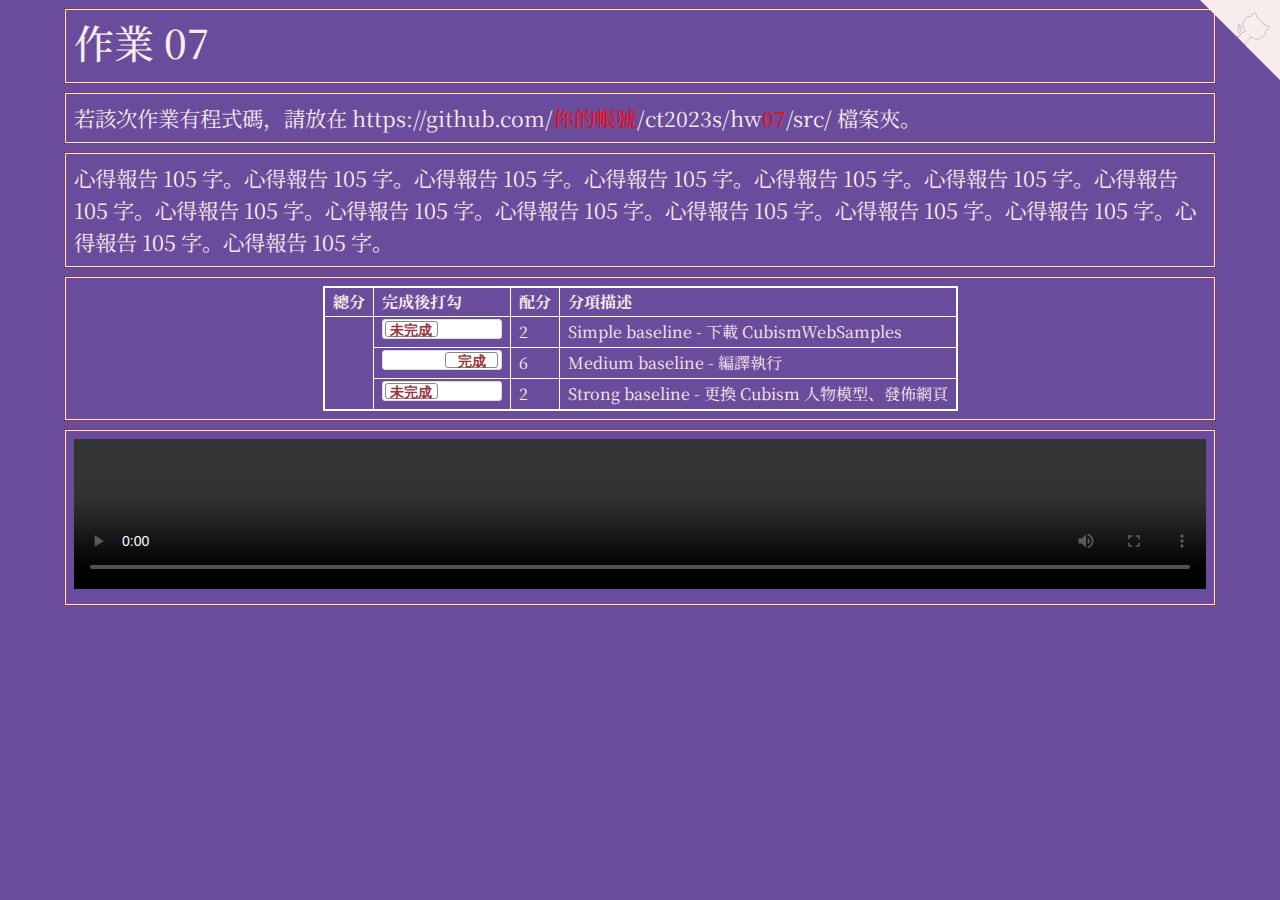
<file: hw07/index.html>
<!doctype html>
<html lang="zh-Hant-TW">
<head>
<!-- Required meta tags -->
<meta charset="utf-8">
<meta name="viewport" content="width=device-width, initial-scale=1">

<!-- D3, jquery -->
<script src="https://d3js.org/d3.v3.min.js" charset="utf-8"></script>
<script src="https://code.jquery.com/jquery-3.6.0.min.js" charset="utf-8"></script>

<!-- Bootstrap CSS -->
<link href="https://cdn.jsdelivr.net/npm/bootstrap@5.1.1/dist/css/bootstrap.min.css" rel="stylesheet">
<script src="https://cdn.jsdelivr.net/npm/bootstrap@5.1.1/dist/js/bootstrap.bundle.min.js"></script>

<title>作品集 Portfolio</title>
<style type="text/css">
  @import url('https://fonts.googleapis.com/css2?family=Noto+Serif+JP:wght@200&display=swap');

  table {
  border-collapse: collapse;
  border: 2px solid white; /* rgba(217,140,144,1) */
  font-size:  12pt;
  margin-left: auto;
  margin-right: auto;
  }

  td,
  th {
  border: 1px solid white;
  padding: 2px 8px;
  }

  .flipswitch
  {
      position: relative;
      background: white;
      width: 120px;
      height: 20px;
      -webkit-appearance: initial;
      border-radius: 3px;
      -webkit-tap-highlight-color: rgba(0, 0, 0, 0);
      outline:none;
      font-size: 14px;
      font-family: Trebuchet, Arial, sans-serif;
      font-weight: bold;
      cursor:pointer;
      border:1px solid #ddd;
  }
  .flipswitch:after
  {
      position:absolute;
      top:5%;
      display:block; 
      line-height:16px;
      width:45%;
      height:90%;
      background:#fff;
      box-sizing:border-box;
      text-align:center;
      transition: all 0.3s ease-in 0s; 
      color:rgba(159,53,58,1);
      border:#888 1px solid;
      border-radius:3px;
  }
  .flipswitch:after
  {
      left:2%;
      content: "未完成";
  }
  .flipswitch:checked:after
  {
      left:53%;
      content: "完成";
  }

  body {
    background-color: rgb(106, 76, 156); /* #6A4C9C */
    color: rgb(106, 76, 156);
    font-family: 'Noto Serif JP', serif;
  }

  .container-fluid {
    width:  90%;
  }

  .hw12 {
    border: 1px solid rgb(159, 53, 58);
    margin-top: 8px;
    margin-bottom: 8px;
  }

  .twenty {
    border: 1px solid #f9eced;
    color: #f9eced;
    padding: 8px;
    font-size: 16pt;
  }

  .twenty:hover {
      box-shadow: 0 0 5px 3px #f9eced;
      color: cyan; 
      text-shadow: 0 0 6px #FFFFFF, 0 0 6px #000000;
  }

  .github-corner:hover 
  .octo-arm {
    animation: octocat-wave 560ms ease-in-out
  }
  @keyframes octocat-wave {
    0%,100% {
      transform:rotate(0)
    }
    20%,60% {
      transform:rotate(-25deg)
    }
    40%,80% {
      transform:rotate(10deg)
    }
  }
  @media (max-width:500px) {
    .github-corner:hover 
    .octo-arm {
      animation:none
    }

    .github-corner 
    .octo-arm {
      animation: octocat-wave 560ms ease-in-out
    }
  }

  /* 波浪 */
  a {
    color:yellow;
    text-decoration: none; 
    background: url("data:image/svg+xml,%3Csvg xmlns='http://www.w3.org/2000/svg' viewBox='0 0 20 4'%3E%3Cpath fill='none' stroke='%23fff' d='M0 3.5c5 0 5-3 10-3s5 3 10 3 5-3 10-3 5 3 10 3'/%3E%3C/svg%3E") repeat-x 0 100%; 
    background-size:20px auto; 
    animation: waveMove 1s infinite linear;
  }

  a:hover {
    color:#f30;
    text-decoration: none;
    background: none;
    animation: none;
    text-decoration: underline;
    padding:2px 0;
  }
  @keyframes waveMove {
    from { background-position:0 100%; }
    to { background-position:20px 100%; }
  }
  /* 波浪 */
</style>
</head>
<body>
<!-- https://alexlenail.me/NN-SVG/about.html -->
<a href="https://github.com/你的帳號/ct2023s/" class="github-corner" aria-label="View source on Github">
  <svg width="80" height="80" viewBox="0 0 250 250" style="fill:#f9eced; color:#fff; position: absolute; top: 0; border: 0; right: 0;" aria-hidden="true">
    <path d="M0,0 L115,115 L130,115 L142,142 L250,250 L250,0 Z"></path>
    <path d="M128.3,109.0 C113.8,99.7 119.0,89.6 119.0,89.6 C122.0,82.7 120.5,78.6 120.5,78.6 C119.2,72.0 123.4,76.3 123.4,76.3 C127.3,80.9 125.5,87.3 125.5,87.3 C122.9,97.6 130.6,101.9 134.4,103.2" fill="#f9eced" stroke="#6A4C9C" style="transform-origin: 130px 106px;" class="octo-arm"></path>
    <path d="M115.0,115.0 C114.9,115.1 118.7,116.5 119.8,115.4 L133.7,101.6 C136.9,99.2 139.9,98.4 142.2,98.6 C133.8,88.0 127.5,74.4 143.8,58.0 C148.5,53.4 154.0,51.2 159.7,51.0 C160.3,49.4 163.2,43.6 171.4,40.1 C171.4,40.1 176.1,42.5 178.8,56.2 C183.1,58.6 187.2,61.8 190.9,65.4 C194.5,69.0 197.7,73.2 200.1,77.6 C213.8,80.2 216.3,84.9 216.3,84.9 C212.7,93.1 206.9,96.0 205.4,96.6 C205.1,102.4 203.0,107.8 198.3,112.5 C181.9,128.9 168.3,122.5 157.7,114.1 C157.9,116.9 156.7,120.9 152.7,124.9 L141.0,136.5 C139.8,137.7 141.6,141.9 141.8,141.8 Z" fill="#f9eced" stroke="#6A4C9C" class="octo-body"></path>
  </svg>
</a>

<div class="container-fluid">

  <!-- ------------------------------------------------>
  <div class="row hw12">
    <div class="col-md-12 twenty">
      <h1>作業 07</h1>
    </div>
  </div>

  <!-- ------------------------------------------------>
  <div class="row hw12">
    <div class="col-md-12 twenty">
      若該次作業有程式碼，請放在 https://github.com/<span style="color:red;">你的帳號</span>/ct2023s/hw<span style="color:red;">07</span>/src/ 檔案夾。
    </div>
  </div>

  <!-- ------------------------------------------------>
  <div class="row hw12">
    <div class="col-md-12 twenty">
      心得報告 105 字。心得報告 105 字。心得報告 105 字。心得報告 105 字。心得報告 105 字。心得報告 105 字。心得報告 105 字。心得報告 105 字。心得報告 105 字。心得報告 105 字。心得報告 105 字。心得報告 105 字。心得報告 105 字。心得報告 105 字。心得報告 105 字。
    </div>
  </div>

  <!-- ------------------------------------------------>
  <div class="row hw12">
    <div class="col-md-12 twenty">
      <table>
        <tr>
          <th>總分</th>
          <th>完成後打勾</th>
          <th>配分</th>
          <th>分項描述</th>
        </tr>
        <tr>
          <td rowspan="7" id="myTotal"></td>
          <td><input type="checkbox" class="flipswitch" id="myCheckbox1"></td>
          <td id='m1'>2</td>
          <td>Simple baseline - 下載 CubismWebSamples</td>
        </tr>
        <tr>
          <td><input type="checkbox" class="flipswitch" id="myCheckbox2" checked></td>
          <td id='m2'>6</td>
          <td>Medium baseline - 編譯執行 </td>
        </tr>
        <tr>
          <td><input type="checkbox" class="flipswitch" id="myCheckbox3"></td>
          <td id='m3'>2</td>
          <td>Strong baseline - 更換 Cubism 人物模型、發佈網頁 </td>
        </tr>
      </table>
    </div>
  </div>

  <!-- ------------------------------------------------>
  <div class="row hw12">
    <div class="col-md-12 twenty">
      <video id="video1" style="width:100%;max-width:100%;" controls="">
        <source src="https://www.w3schools.com/html/mov_bbb.mp4" type="video/mp4">
      </video>
    </div>
  </div>

  <!-- ------------------------------------------------>

  <!-- ------------------------------------------------>


<script>
  $(function() {
    var f = function() {
      $(this).next().text($(this).is(':checked') ? '做完' : '未做完');
    };
    $('input').change(f).trigger('change');
  });

  d3.select("#myCheckbox1").on("change",update);
  d3.select("#myCheckbox2").on("change",update);
  d3.select("#myCheckbox3").on("change",update);
  d3.select("#myCheckbox4").on("change",update);
  d3.select("#myCheckbox5").on("change",update);
  d3.select("#myCheckbox6").on("change",update);
  d3.select("#myCheckbox7").on("change",update);

  update();
  
  function update(){

    var score = 0;

    if (d3.select("#myCheckbox1").property("checked")){
      score += parseInt(d3.select('#m1').html());
    }

    if (d3.select("#myCheckbox2").property("checked")){
      score += parseInt(d3.select('#m2').html());   
    }

    if (d3.select("#myCheckbox3").property("checked")){
      score += parseInt(d3.select('#m3').html());   
    }

    d3.select("#myTotal").html(score);    
  }
</script>

</body>
</html>
</file>
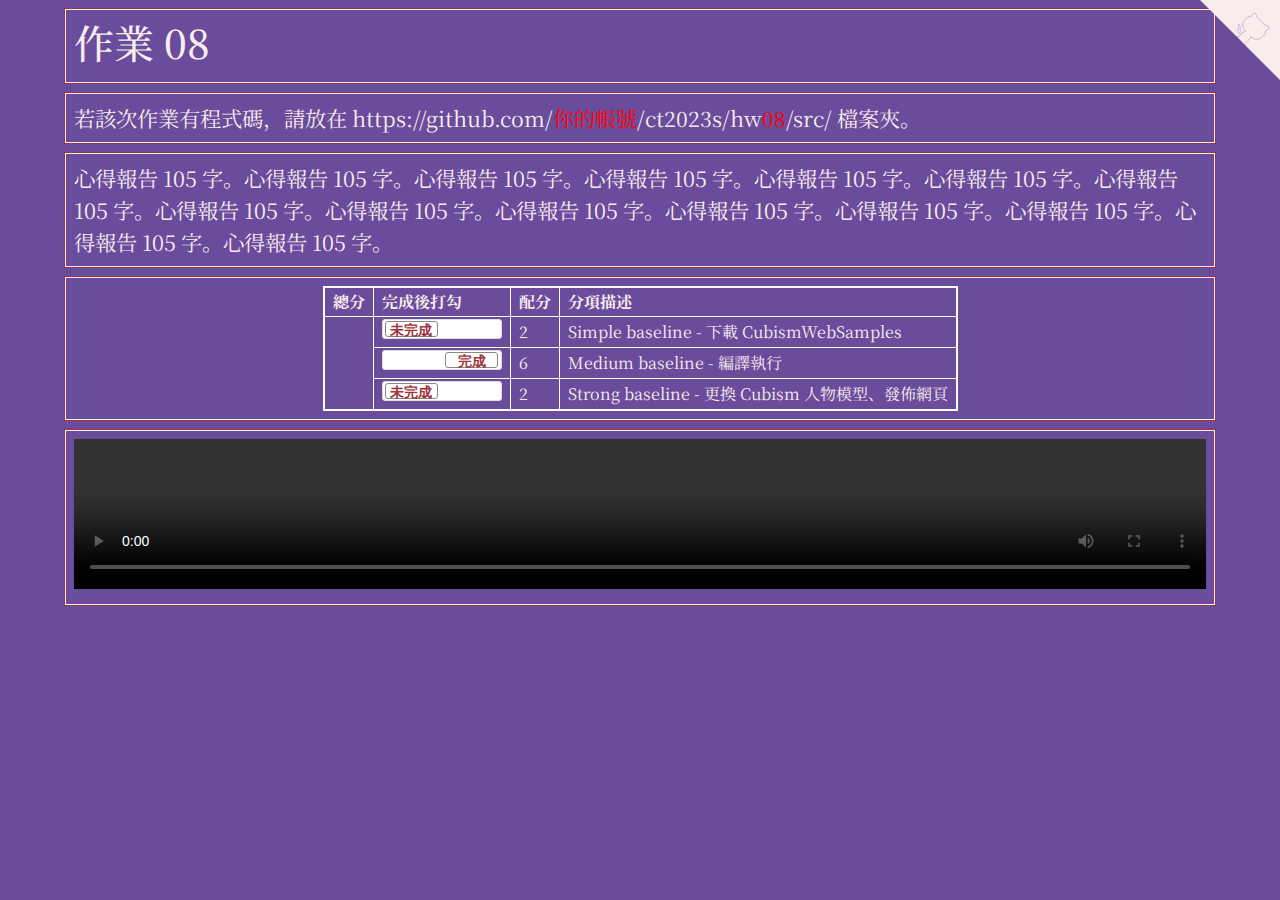
<file: hw08/index.html>
<!doctype html>
<html lang="zh-Hant-TW">
<head>
<!-- Required meta tags -->
<meta charset="utf-8">
<meta name="viewport" content="width=device-width, initial-scale=1">

<!-- D3, jquery -->
<script src="https://d3js.org/d3.v3.min.js" charset="utf-8"></script>
<script src="https://code.jquery.com/jquery-3.6.0.min.js" charset="utf-8"></script>

<!-- Bootstrap CSS -->
<link href="https://cdn.jsdelivr.net/npm/bootstrap@5.1.1/dist/css/bootstrap.min.css" rel="stylesheet">
<script src="https://cdn.jsdelivr.net/npm/bootstrap@5.1.1/dist/js/bootstrap.bundle.min.js"></script>

<title>作品集 Portfolio</title>
<style type="text/css">
  @import url('https://fonts.googleapis.com/css2?family=Noto+Serif+JP:wght@200&display=swap');

  table {
  border-collapse: collapse;
  border: 2px solid white; /* rgba(217,140,144,1) */
  font-size:  12pt;
  margin-left: auto;
  margin-right: auto;
  }

  td,
  th {
  border: 1px solid white;
  padding: 2px 8px;
  }

  .flipswitch
  {
      position: relative;
      background: white;
      width: 120px;
      height: 20px;
      -webkit-appearance: initial;
      border-radius: 3px;
      -webkit-tap-highlight-color: rgba(0, 0, 0, 0);
      outline:none;
      font-size: 14px;
      font-family: Trebuchet, Arial, sans-serif;
      font-weight: bold;
      cursor:pointer;
      border:1px solid #ddd;
  }
  .flipswitch:after
  {
      position:absolute;
      top:5%;
      display:block; 
      line-height:16px;
      width:45%;
      height:90%;
      background:#fff;
      box-sizing:border-box;
      text-align:center;
      transition: all 0.3s ease-in 0s; 
      color:rgba(159,53,58,1);
      border:#888 1px solid;
      border-radius:3px;
  }
  .flipswitch:after
  {
      left:2%;
      content: "未完成";
  }
  .flipswitch:checked:after
  {
      left:53%;
      content: "完成";
  }

  body {
    background-color: rgb(106, 76, 156); /* #6A4C9C */
    color: rgb(106, 76, 156);
    font-family: 'Noto Serif JP', serif;
  }

  .container-fluid {
    width:  90%;
  }

  .hw12 {
    border: 1px solid rgb(159, 53, 58);
    margin-top: 8px;
    margin-bottom: 8px;
  }

  .twenty {
    border: 1px solid #f9eced;
    color: #f9eced;
    padding: 8px;
    font-size: 16pt;
  }

  .twenty:hover {
      box-shadow: 0 0 5px 3px #f9eced;
      color: cyan; 
      text-shadow: 0 0 6px #FFFFFF, 0 0 6px #000000;
  }

  .github-corner:hover 
  .octo-arm {
    animation: octocat-wave 560ms ease-in-out
  }
  @keyframes octocat-wave {
    0%,100% {
      transform:rotate(0)
    }
    20%,60% {
      transform:rotate(-25deg)
    }
    40%,80% {
      transform:rotate(10deg)
    }
  }
  @media (max-width:500px) {
    .github-corner:hover 
    .octo-arm {
      animation:none
    }

    .github-corner 
    .octo-arm {
      animation: octocat-wave 560ms ease-in-out
    }
  }

  /* 波浪 */
  a {
    color:yellow;
    text-decoration: none; 
    background: url("data:image/svg+xml,%3Csvg xmlns='http://www.w3.org/2000/svg' viewBox='0 0 20 4'%3E%3Cpath fill='none' stroke='%23fff' d='M0 3.5c5 0 5-3 10-3s5 3 10 3 5-3 10-3 5 3 10 3'/%3E%3C/svg%3E") repeat-x 0 100%; 
    background-size:20px auto; 
    animation: waveMove 1s infinite linear;
  }

  a:hover {
    color:#f30;
    text-decoration: none;
    background: none;
    animation: none;
    text-decoration: underline;
    padding:2px 0;
  }
  @keyframes waveMove {
    from { background-position:0 100%; }
    to { background-position:20px 100%; }
  }
  /* 波浪 */
</style>
</head>
<body>
<!-- https://alexlenail.me/NN-SVG/about.html -->
<a href="https://github.com/你的帳號/ct2023s/" class="github-corner" aria-label="View source on Github">
  <svg width="80" height="80" viewBox="0 0 250 250" style="fill:#f9eced; color:#fff; position: absolute; top: 0; border: 0; right: 0;" aria-hidden="true">
    <path d="M0,0 L115,115 L130,115 L142,142 L250,250 L250,0 Z"></path>
    <path d="M128.3,109.0 C113.8,99.7 119.0,89.6 119.0,89.6 C122.0,82.7 120.5,78.6 120.5,78.6 C119.2,72.0 123.4,76.3 123.4,76.3 C127.3,80.9 125.5,87.3 125.5,87.3 C122.9,97.6 130.6,101.9 134.4,103.2" fill="#f9eced" stroke="#6A4C9C" style="transform-origin: 130px 106px;" class="octo-arm"></path>
    <path d="M115.0,115.0 C114.9,115.1 118.7,116.5 119.8,115.4 L133.7,101.6 C136.9,99.2 139.9,98.4 142.2,98.6 C133.8,88.0 127.5,74.4 143.8,58.0 C148.5,53.4 154.0,51.2 159.7,51.0 C160.3,49.4 163.2,43.6 171.4,40.1 C171.4,40.1 176.1,42.5 178.8,56.2 C183.1,58.6 187.2,61.8 190.9,65.4 C194.5,69.0 197.7,73.2 200.1,77.6 C213.8,80.2 216.3,84.9 216.3,84.9 C212.7,93.1 206.9,96.0 205.4,96.6 C205.1,102.4 203.0,107.8 198.3,112.5 C181.9,128.9 168.3,122.5 157.7,114.1 C157.9,116.9 156.7,120.9 152.7,124.9 L141.0,136.5 C139.8,137.7 141.6,141.9 141.8,141.8 Z" fill="#f9eced" stroke="#6A4C9C" class="octo-body"></path>
  </svg>
</a>

<div class="container-fluid">

  <!-- ------------------------------------------------>
  <div class="row hw12">
    <div class="col-md-12 twenty">
      <h1>作業 08</h1>
    </div>
  </div>

  <!-- ------------------------------------------------>
  <div class="row hw12">
    <div class="col-md-12 twenty">
      若該次作業有程式碼，請放在 https://github.com/<span style="color:red;">你的帳號</span>/ct2023s/hw<span style="color:red;">08</span>/src/ 檔案夾。
    </div>
  </div>

  <!-- ------------------------------------------------>
  <div class="row hw12">
    <div class="col-md-12 twenty">
      心得報告 105 字。心得報告 105 字。心得報告 105 字。心得報告 105 字。心得報告 105 字。心得報告 105 字。心得報告 105 字。心得報告 105 字。心得報告 105 字。心得報告 105 字。心得報告 105 字。心得報告 105 字。心得報告 105 字。心得報告 105 字。心得報告 105 字。
    </div>
  </div>

  <!-- ------------------------------------------------>
  <div class="row hw12">
    <div class="col-md-12 twenty">
      <table>
        <tr>
          <th>總分</th>
          <th>完成後打勾</th>
          <th>配分</th>
          <th>分項描述</th>
        </tr>
        <tr>
          <td rowspan="7" id="myTotal"></td>
          <td><input type="checkbox" class="flipswitch" id="myCheckbox1"></td>
          <td id='m1'>2</td>
          <td>Simple baseline - 下載 CubismWebSamples</td>
        </tr>
        <tr>
          <td><input type="checkbox" class="flipswitch" id="myCheckbox2" checked></td>
          <td id='m2'>6</td>
          <td>Medium baseline - 編譯執行 </td>
        </tr>
        <tr>
          <td><input type="checkbox" class="flipswitch" id="myCheckbox3"></td>
          <td id='m3'>2</td>
          <td>Strong baseline - 更換 Cubism 人物模型、發佈網頁 </td>
        </tr>
      </table>
    </div>
  </div>

  <!-- ------------------------------------------------>
  <div class="row hw12">
    <div class="col-md-12 twenty">
      <video id="video1" style="width:100%;max-width:100%;" controls="">
        <source src="https://www.w3schools.com/html/mov_bbb.mp4" type="video/mp4">
      </video>
    </div>
  </div>

  <!-- ------------------------------------------------>

  <!-- ------------------------------------------------>


<script>
  $(function() {
    var f = function() {
      $(this).next().text($(this).is(':checked') ? '做完' : '未做完');
    };
    $('input').change(f).trigger('change');
  });

  d3.select("#myCheckbox1").on("change",update);
  d3.select("#myCheckbox2").on("change",update);
  d3.select("#myCheckbox3").on("change",update);
  d3.select("#myCheckbox4").on("change",update);
  d3.select("#myCheckbox5").on("change",update);
  d3.select("#myCheckbox6").on("change",update);
  d3.select("#myCheckbox7").on("change",update);

  update();
  
  function update(){

    var score = 0;

    if (d3.select("#myCheckbox1").property("checked")){
      score += parseInt(d3.select('#m1').html());
    }

    if (d3.select("#myCheckbox2").property("checked")){
      score += parseInt(d3.select('#m2').html());   
    }

    if (d3.select("#myCheckbox3").property("checked")){
      score += parseInt(d3.select('#m3').html());   
    }

    d3.select("#myTotal").html(score);    
  }
</script>

</body>
</html>
</file>
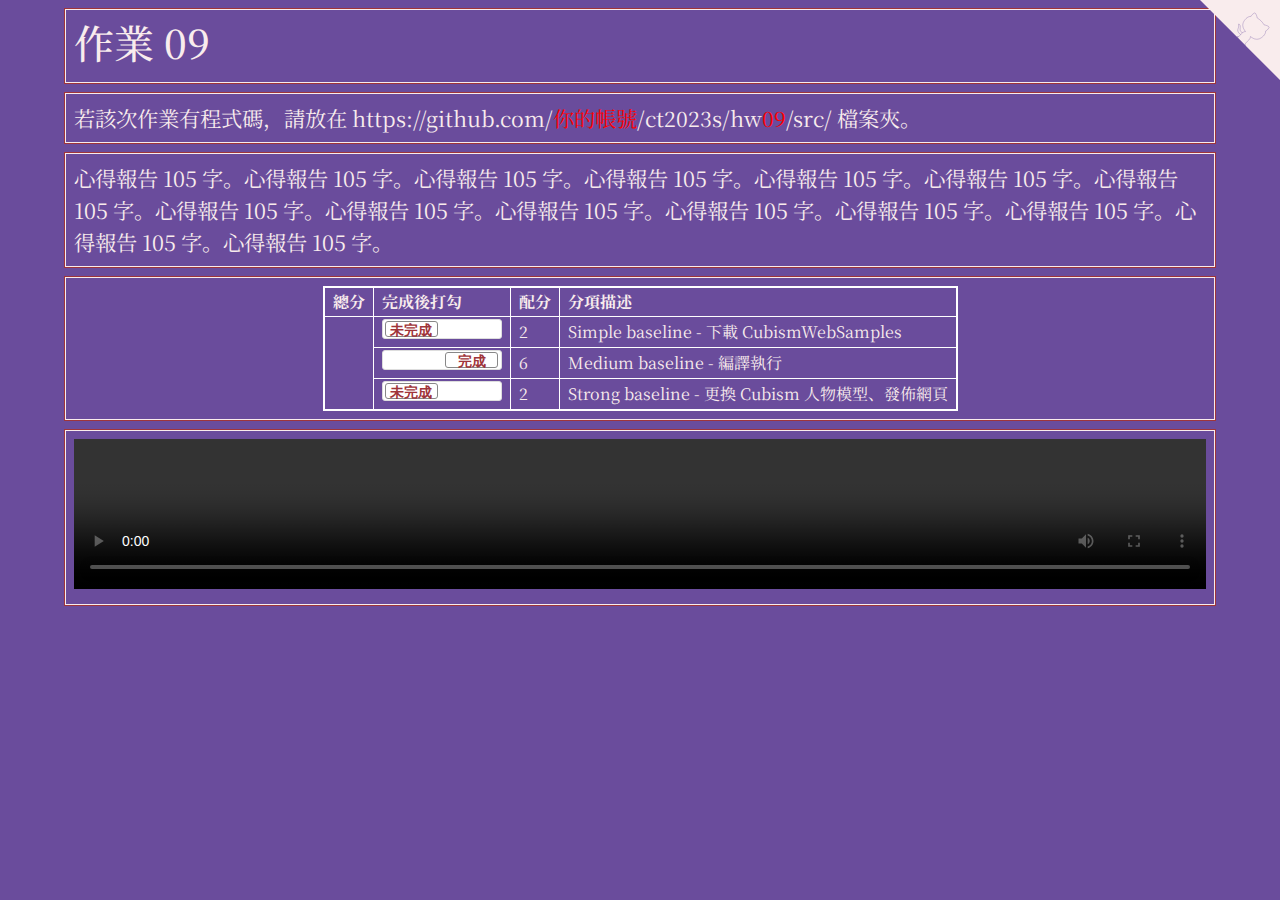
<file: hw09/index.html>
<!doctype html>
<html lang="zh-Hant-TW">
<head>
<!-- Required meta tags -->
<meta charset="utf-8">
<meta name="viewport" content="width=device-width, initial-scale=1">

<!-- D3, jquery -->
<script src="https://d3js.org/d3.v3.min.js" charset="utf-8"></script>
<script src="https://code.jquery.com/jquery-3.6.0.min.js" charset="utf-8"></script>

<!-- Bootstrap CSS -->
<link href="https://cdn.jsdelivr.net/npm/bootstrap@5.1.1/dist/css/bootstrap.min.css" rel="stylesheet">
<script src="https://cdn.jsdelivr.net/npm/bootstrap@5.1.1/dist/js/bootstrap.bundle.min.js"></script>

<title>作品集 Portfolio</title>
<style type="text/css">
  @import url('https://fonts.googleapis.com/css2?family=Noto+Serif+JP:wght@200&display=swap');

  table {
  border-collapse: collapse;
  border: 2px solid white; /* rgba(217,140,144,1) */
  font-size:  12pt;
  margin-left: auto;
  margin-right: auto;
  }

  td,
  th {
  border: 1px solid white;
  padding: 2px 8px;
  }

  .flipswitch
  {
      position: relative;
      background: white;
      width: 120px;
      height: 20px;
      -webkit-appearance: initial;
      border-radius: 3px;
      -webkit-tap-highlight-color: rgba(0, 0, 0, 0);
      outline:none;
      font-size: 14px;
      font-family: Trebuchet, Arial, sans-serif;
      font-weight: bold;
      cursor:pointer;
      border:1px solid #ddd;
  }
  .flipswitch:after
  {
      position:absolute;
      top:5%;
      display:block; 
      line-height:16px;
      width:45%;
      height:90%;
      background:#fff;
      box-sizing:border-box;
      text-align:center;
      transition: all 0.3s ease-in 0s; 
      color:rgba(159,53,58,1);
      border:#888 1px solid;
      border-radius:3px;
  }
  .flipswitch:after
  {
      left:2%;
      content: "未完成";
  }
  .flipswitch:checked:after
  {
      left:53%;
      content: "完成";
  }

  body {
    background-color: rgb(106, 76, 156); /* #6A4C9C */
    color: rgb(106, 76, 156);
    font-family: 'Noto Serif JP', serif;
  }

  .container-fluid {
    width:  90%;
  }

  .hw12 {
    border: 1px solid rgb(159, 53, 58);
    margin-top: 8px;
    margin-bottom: 8px;
  }

  .twenty {
    border: 1px solid #f9eced;
    color: #f9eced;
    padding: 8px;
    font-size: 16pt;
  }

  .twenty:hover {
      box-shadow: 0 0 5px 3px #f9eced;
      color: cyan; 
      text-shadow: 0 0 6px #FFFFFF, 0 0 6px #000000;
  }

  .github-corner:hover 
  .octo-arm {
    animation: octocat-wave 560ms ease-in-out
  }
  @keyframes octocat-wave {
    0%,100% {
      transform:rotate(0)
    }
    20%,60% {
      transform:rotate(-25deg)
    }
    40%,80% {
      transform:rotate(10deg)
    }
  }
  @media (max-width:500px) {
    .github-corner:hover 
    .octo-arm {
      animation:none
    }

    .github-corner 
    .octo-arm {
      animation: octocat-wave 560ms ease-in-out
    }
  }

  /* 波浪 */
  a {
    color:yellow;
    text-decoration: none; 
    background: url("data:image/svg+xml,%3Csvg xmlns='http://www.w3.org/2000/svg' viewBox='0 0 20 4'%3E%3Cpath fill='none' stroke='%23fff' d='M0 3.5c5 0 5-3 10-3s5 3 10 3 5-3 10-3 5 3 10 3'/%3E%3C/svg%3E") repeat-x 0 100%; 
    background-size:20px auto; 
    animation: waveMove 1s infinite linear;
  }

  a:hover {
    color:#f30;
    text-decoration: none;
    background: none;
    animation: none;
    text-decoration: underline;
    padding:2px 0;
  }
  @keyframes waveMove {
    from { background-position:0 100%; }
    to { background-position:20px 100%; }
  }
  /* 波浪 */
</style>
</head>
<body>
<!-- https://alexlenail.me/NN-SVG/about.html -->
<a href="https://github.com/你的帳號/ct2023s/" class="github-corner" aria-label="View source on Github">
  <svg width="80" height="80" viewBox="0 0 250 250" style="fill:#f9eced; color:#fff; position: absolute; top: 0; border: 0; right: 0;" aria-hidden="true">
    <path d="M0,0 L115,115 L130,115 L142,142 L250,250 L250,0 Z"></path>
    <path d="M128.3,109.0 C113.8,99.7 119.0,89.6 119.0,89.6 C122.0,82.7 120.5,78.6 120.5,78.6 C119.2,72.0 123.4,76.3 123.4,76.3 C127.3,80.9 125.5,87.3 125.5,87.3 C122.9,97.6 130.6,101.9 134.4,103.2" fill="#f9eced" stroke="#6A4C9C" style="transform-origin: 130px 106px;" class="octo-arm"></path>
    <path d="M115.0,115.0 C114.9,115.1 118.7,116.5 119.8,115.4 L133.7,101.6 C136.9,99.2 139.9,98.4 142.2,98.6 C133.8,88.0 127.5,74.4 143.8,58.0 C148.5,53.4 154.0,51.2 159.7,51.0 C160.3,49.4 163.2,43.6 171.4,40.1 C171.4,40.1 176.1,42.5 178.8,56.2 C183.1,58.6 187.2,61.8 190.9,65.4 C194.5,69.0 197.7,73.2 200.1,77.6 C213.8,80.2 216.3,84.9 216.3,84.9 C212.7,93.1 206.9,96.0 205.4,96.6 C205.1,102.4 203.0,107.8 198.3,112.5 C181.9,128.9 168.3,122.5 157.7,114.1 C157.9,116.9 156.7,120.9 152.7,124.9 L141.0,136.5 C139.8,137.7 141.6,141.9 141.8,141.8 Z" fill="#f9eced" stroke="#6A4C9C" class="octo-body"></path>
  </svg>
</a>

<div class="container-fluid">

  <!-- ------------------------------------------------>
  <div class="row hw12">
    <div class="col-md-12 twenty">
      <h1>作業 09</h1>
    </div>
  </div>

  <!-- ------------------------------------------------>
  <div class="row hw12">
    <div class="col-md-12 twenty">
      若該次作業有程式碼，請放在 https://github.com/<span style="color:red;">你的帳號</span>/ct2023s/hw<span style="color:red;">09</span>/src/ 檔案夾。
    </div>
  </div>

  <!-- ------------------------------------------------>
  <div class="row hw12">
    <div class="col-md-12 twenty">
      心得報告 105 字。心得報告 105 字。心得報告 105 字。心得報告 105 字。心得報告 105 字。心得報告 105 字。心得報告 105 字。心得報告 105 字。心得報告 105 字。心得報告 105 字。心得報告 105 字。心得報告 105 字。心得報告 105 字。心得報告 105 字。心得報告 105 字。
    </div>
  </div>

  <!-- ------------------------------------------------>
  <div class="row hw12">
    <div class="col-md-12 twenty">
      <table>
        <tr>
          <th>總分</th>
          <th>完成後打勾</th>
          <th>配分</th>
          <th>分項描述</th>
        </tr>
        <tr>
          <td rowspan="7" id="myTotal"></td>
          <td><input type="checkbox" class="flipswitch" id="myCheckbox1"></td>
          <td id='m1'>2</td>
          <td>Simple baseline - 下載 CubismWebSamples</td>
        </tr>
        <tr>
          <td><input type="checkbox" class="flipswitch" id="myCheckbox2" checked></td>
          <td id='m2'>6</td>
          <td>Medium baseline - 編譯執行 </td>
        </tr>
        <tr>
          <td><input type="checkbox" class="flipswitch" id="myCheckbox3"></td>
          <td id='m3'>2</td>
          <td>Strong baseline - 更換 Cubism 人物模型、發佈網頁 </td>
        </tr>
      </table>
    </div>
  </div>

  <!-- ------------------------------------------------>
  <div class="row hw12">
    <div class="col-md-12 twenty">
      <video id="video1" style="width:100%;max-width:100%;" controls="">
        <source src="https://www.w3schools.com/html/mov_bbb.mp4" type="video/mp4">
      </video>
    </div>
  </div>

  <!-- ------------------------------------------------>

  <!-- ------------------------------------------------>


<script>
  $(function() {
    var f = function() {
      $(this).next().text($(this).is(':checked') ? '做完' : '未做完');
    };
    $('input').change(f).trigger('change');
  });

  d3.select("#myCheckbox1").on("change",update);
  d3.select("#myCheckbox2").on("change",update);
  d3.select("#myCheckbox3").on("change",update);
  d3.select("#myCheckbox4").on("change",update);
  d3.select("#myCheckbox5").on("change",update);
  d3.select("#myCheckbox6").on("change",update);
  d3.select("#myCheckbox7").on("change",update);

  update();
  
  function update(){

    var score = 0;

    if (d3.select("#myCheckbox1").property("checked")){
      score += parseInt(d3.select('#m1').html());
    }

    if (d3.select("#myCheckbox2").property("checked")){
      score += parseInt(d3.select('#m2').html());   
    }

    if (d3.select("#myCheckbox3").property("checked")){
      score += parseInt(d3.select('#m3').html());   
    }

    d3.select("#myTotal").html(score);    
  }
</script>

</body>
</html>
</file>
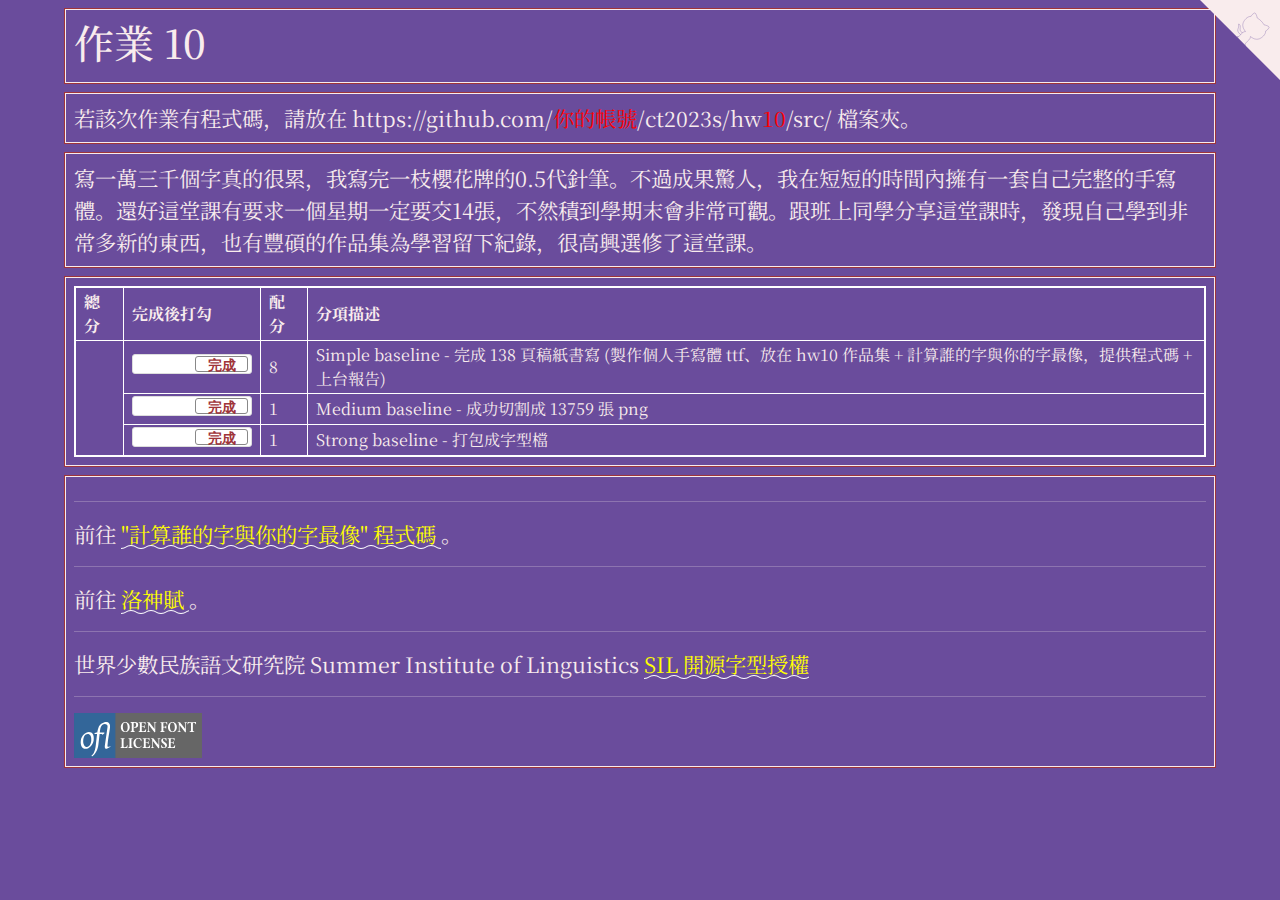
<file: hw10/index.html>
<!doctype html>
<html lang="zh-Hant-TW">

<head>
  <!-- Required meta tags -->
  <meta charset="utf-8">
  <meta name="viewport" content="width=device-width, initial-scale=1">

  <!-- D3, jquery -->
  <script src="https://d3js.org/d3.v3.min.js" charset="utf-8"></script>
  <script src="https://code.jquery.com/jquery-3.6.0.min.js" charset="utf-8"></script>

  <!-- Bootstrap CSS -->
  <link href="https://cdn.jsdelivr.net/npm/bootstrap@5.1.1/dist/css/bootstrap.min.css" rel="stylesheet">
  <script src="https://cdn.jsdelivr.net/npm/bootstrap@5.1.1/dist/js/bootstrap.bundle.min.js"></script>

  <title>作品集 Portfolio</title>
  <!-- https://alexlenail.me/NN-SVG/about.html -->
  <link rel="icon" href="../hw00/favicon.svg" />
  <style type="text/css">
    @import url('https://fonts.googleapis.com/css2?family=Noto+Serif+JP:wght@200&display=swap');

    table {
      border-collapse: collapse;
      border: 2px solid white;
      /* rgba(217,140,144,1) */
      font-size: 12pt;
      margin-left: auto;
      margin-right: auto;
    }

    td,
    th {
      border: 1px solid white;
      padding: 2px 8px;
    }

    .flipswitch {
      position: relative;
      background: white;
      width: 120px;
      height: 20px;
      -webkit-appearance: initial;
      border-radius: 3px;
      -webkit-tap-highlight-color: rgba(0, 0, 0, 0);
      outline: none;
      font-size: 14px;
      font-family: Trebuchet, Arial, sans-serif;
      font-weight: bold;
      cursor: pointer;
      border: 1px solid #ddd;
    }

    .flipswitch:after {
      position: absolute;
      top: 5%;
      display: block;
      line-height: 16px;
      width: 45%;
      height: 90%;
      background: #fff;
      box-sizing: border-box;
      text-align: center;
      transition: all 0.3s ease-in 0s;
      color: rgba(159, 53, 58, 1);
      border: #888 1px solid;
      border-radius: 3px;
    }

    .flipswitch:after {
      left: 2%;
      content: "未完成";
    }

    .flipswitch:checked:after {
      left: 53%;
      content: "完成";
    }

    body {
      background-color: rgb(106, 76, 156);
      /* #6A4C9C */
      color: rgb(106, 76, 156);
      font-family: 'Noto Serif JP', serif;
    }

    .container-fluid {
      width: 90%;
    }

    .hw12 {
      border: 1px solid rgb(159, 53, 58);
      margin-top: 8px;
      margin-bottom: 8px;
    }

    .twenty {
      border: 1px solid #f9eced;
      color: #f9eced;
      padding: 8px;
      font-size: 16pt;
    }

    .twenty:hover {
      box-shadow: 0 0 5px 3px #f9eced;
      color: cyan;
      text-shadow: 0 0 6px #FFFFFF, 0 0 6px #000000;
    }

    .github-corner:hover .octo-arm {
      animation: octocat-wave 560ms ease-in-out
    }

    @keyframes octocat-wave {

      0%,
      100% {
        transform: rotate(0)
      }

      20%,
      60% {
        transform: rotate(-25deg)
      }

      40%,
      80% {
        transform: rotate(10deg)
      }
    }

    @media (max-width:500px) {
      .github-corner:hover .octo-arm {
        animation: none
      }

      .github-corner .octo-arm {
        animation: octocat-wave 560ms ease-in-out
      }
    }

    /* 波浪 */
    a {
      color: yellow;
      text-decoration: none;
      background: url("data:image/svg+xml,%3Csvg xmlns='http://www.w3.org/2000/svg' viewBox='0 0 20 4'%3E%3Cpath fill='none' stroke='%23fff' d='M0 3.5c5 0 5-3 10-3s5 3 10 3 5-3 10-3 5 3 10 3'/%3E%3C/svg%3E") repeat-x 0 100%;
      background-size: 20px auto;
      animation: waveMove 1s infinite linear;
    }

    a:hover {
      color: #f30;
      text-decoration: none;
      background: none;
      animation: none;
      text-decoration: underline;
      padding: 2px 0;
    }

    @keyframes waveMove {
      from {
        background-position: 0 100%;
      }

      to {
        background-position: 20px 100%;
      }
    }

    /* 波浪 */
  </style>
</head>

<body>
  <!-- https://alexlenail.me/NN-SVG/about.html -->
  <a href="https://github.com/Annie0329/ct2023s/" class="github-corner" aria-label="View source on Github">
    <svg width="80" height="80" viewBox="0 0 250 250"
      style="fill:#f9eced; color:#fff; position: absolute; top: 0; border: 0; right: 0;" aria-hidden="true">
      <path d="M0,0 L115,115 L130,115 L142,142 L250,250 L250,0 Z"></path>
      <path
        d="M128.3,109.0 C113.8,99.7 119.0,89.6 119.0,89.6 C122.0,82.7 120.5,78.6 120.5,78.6 C119.2,72.0 123.4,76.3 123.4,76.3 C127.3,80.9 125.5,87.3 125.5,87.3 C122.9,97.6 130.6,101.9 134.4,103.2"
        fill="#f9eced" stroke="#6A4C9C" style="transform-origin: 130px 106px;" class="octo-arm"></path>
      <path
        d="M115.0,115.0 C114.9,115.1 118.7,116.5 119.8,115.4 L133.7,101.6 C136.9,99.2 139.9,98.4 142.2,98.6 C133.8,88.0 127.5,74.4 143.8,58.0 C148.5,53.4 154.0,51.2 159.7,51.0 C160.3,49.4 163.2,43.6 171.4,40.1 C171.4,40.1 176.1,42.5 178.8,56.2 C183.1,58.6 187.2,61.8 190.9,65.4 C194.5,69.0 197.7,73.2 200.1,77.6 C213.8,80.2 216.3,84.9 216.3,84.9 C212.7,93.1 206.9,96.0 205.4,96.6 C205.1,102.4 203.0,107.8 198.3,112.5 C181.9,128.9 168.3,122.5 157.7,114.1 C157.9,116.9 156.7,120.9 152.7,124.9 L141.0,136.5 C139.8,137.7 141.6,141.9 141.8,141.8 Z"
        fill="#f9eced" stroke="#6A4C9C" class="octo-body"></path>
    </svg>
  </a>

  <div class="container-fluid">

    <!-- ------------------------------------------------>
    <div class="row hw12">
      <div class="col-md-12 twenty">
        <h1>作業 10</h1>
      </div>
    </div>

    <!-- ------------------------------------------------>
    <div class="row hw12">
      <div class="col-md-12 twenty">
        若該次作業有程式碼，請放在 https://github.com/<span style="color:red;">你的帳號</span>/ct2023s/hw<span
          style="color:red;">10</span>/src/ 檔案夾。
      </div>
    </div>

    <!-- ------------------------------------------------>
    <div class="row hw12">
      <div class="col-md-12 twenty">
        寫一萬三千個字真的很累，我寫完一枝櫻花牌的0.5代針筆。不過成果驚人，我在短短的時間內擁有一套自己完整的手寫體。還好這堂課有要求一個星期一定要交14張，不然積到學期末會非常可觀。跟班上同學分享這堂課時，發現自己學到非常多新的東西，也有豐碩的作品集為學習留下紀錄，很高興選修了這堂課。
      </div>
    </div>

    <!-- ------------------------------------------------>
    <div class="row hw12">
      <div class="col-md-12 twenty">
        <table>
          <tr>
            <th>總分</th>
            <th>完成後打勾</th>
            <th>配分</th>
            <th>分項描述</th>
          </tr>
          <tr>
            <td rowspan="7" id="myTotal"></td>
            <td><input type="checkbox" class="flipswitch" id="myCheckbox1" checked></td>
            <td id='m1'>8</td>
            <td>Simple baseline - 完成 138 頁稿紙書寫 (製作個人手寫體 ttf、放在 hw10 作品集 + 計算誰的字與你的字最像，提供程式碼 + 上台報告)</td>
          </tr>
          <tr>
            <td><input type="checkbox" class="flipswitch" id="myCheckbox2" checked></td>
            <td id='m2'>1</td>
            <td>Medium baseline - 成功切割成 13759 張 png </td>
          </tr>
          <tr>
            <td><input type="checkbox" class="flipswitch" id="myCheckbox3" checked></td>
            <td id='m3'>1</td>
            <td>Strong baseline - 打包成字型檔 </td>
          </tr>
        </table>
      </div>
    </div>

    <!-- ------------------------------------------------>
    <div class="row hw12">
      <div class="col-md-12 twenty">
        <hr>
        前往 <a href="https://github.com/Annie0329/ct2023s/tree/main/hw10/src/" target="_blank"> "計算誰的字與你的字最像" 程式碼 </a>。

        <hr>
        前往 <a href="final.html"> 洛神賦 </a>。

        <hr>

        世界少數民族語文研究院 Summer Institute of Linguistics <a href="https://en.wikipedia.org/wiki/SIL_Open_Font_License"> SIL
          開源字型授權</a>

        <hr>
        <img src="OFL_logo_rect_color.svg" width="128pt" />
      </div>
    </div>

    <!-- ------------------------------------------------>

    <!-- ------------------------------------------------>


    <script>
      $(function () {
        var f = function () {
          $(this).next().text($(this).is(':checked') ? '做完' : '未做完');
        };
        $('input').change(f).trigger('change');
      });

      d3.select("#myCheckbox1").on("change", update);
      d3.select("#myCheckbox2").on("change", update);
      d3.select("#myCheckbox3").on("change", update);
      d3.select("#myCheckbox4").on("change", update);
      d3.select("#myCheckbox5").on("change", update);
      d3.select("#myCheckbox6").on("change", update);
      d3.select("#myCheckbox7").on("change", update);

      update();

      function update() {

        var score = 0;

        if (d3.select("#myCheckbox1").property("checked")) {
          score += parseInt(d3.select('#m1').html());
        }

        if (d3.select("#myCheckbox2").property("checked")) {
          score += parseInt(d3.select('#m2').html());
        }

        if (d3.select("#myCheckbox3").property("checked")) {
          score += parseInt(d3.select('#m3').html());
        }

        d3.select("#myTotal").html(score);
      }
    </script>

</body>

</html>
</file>
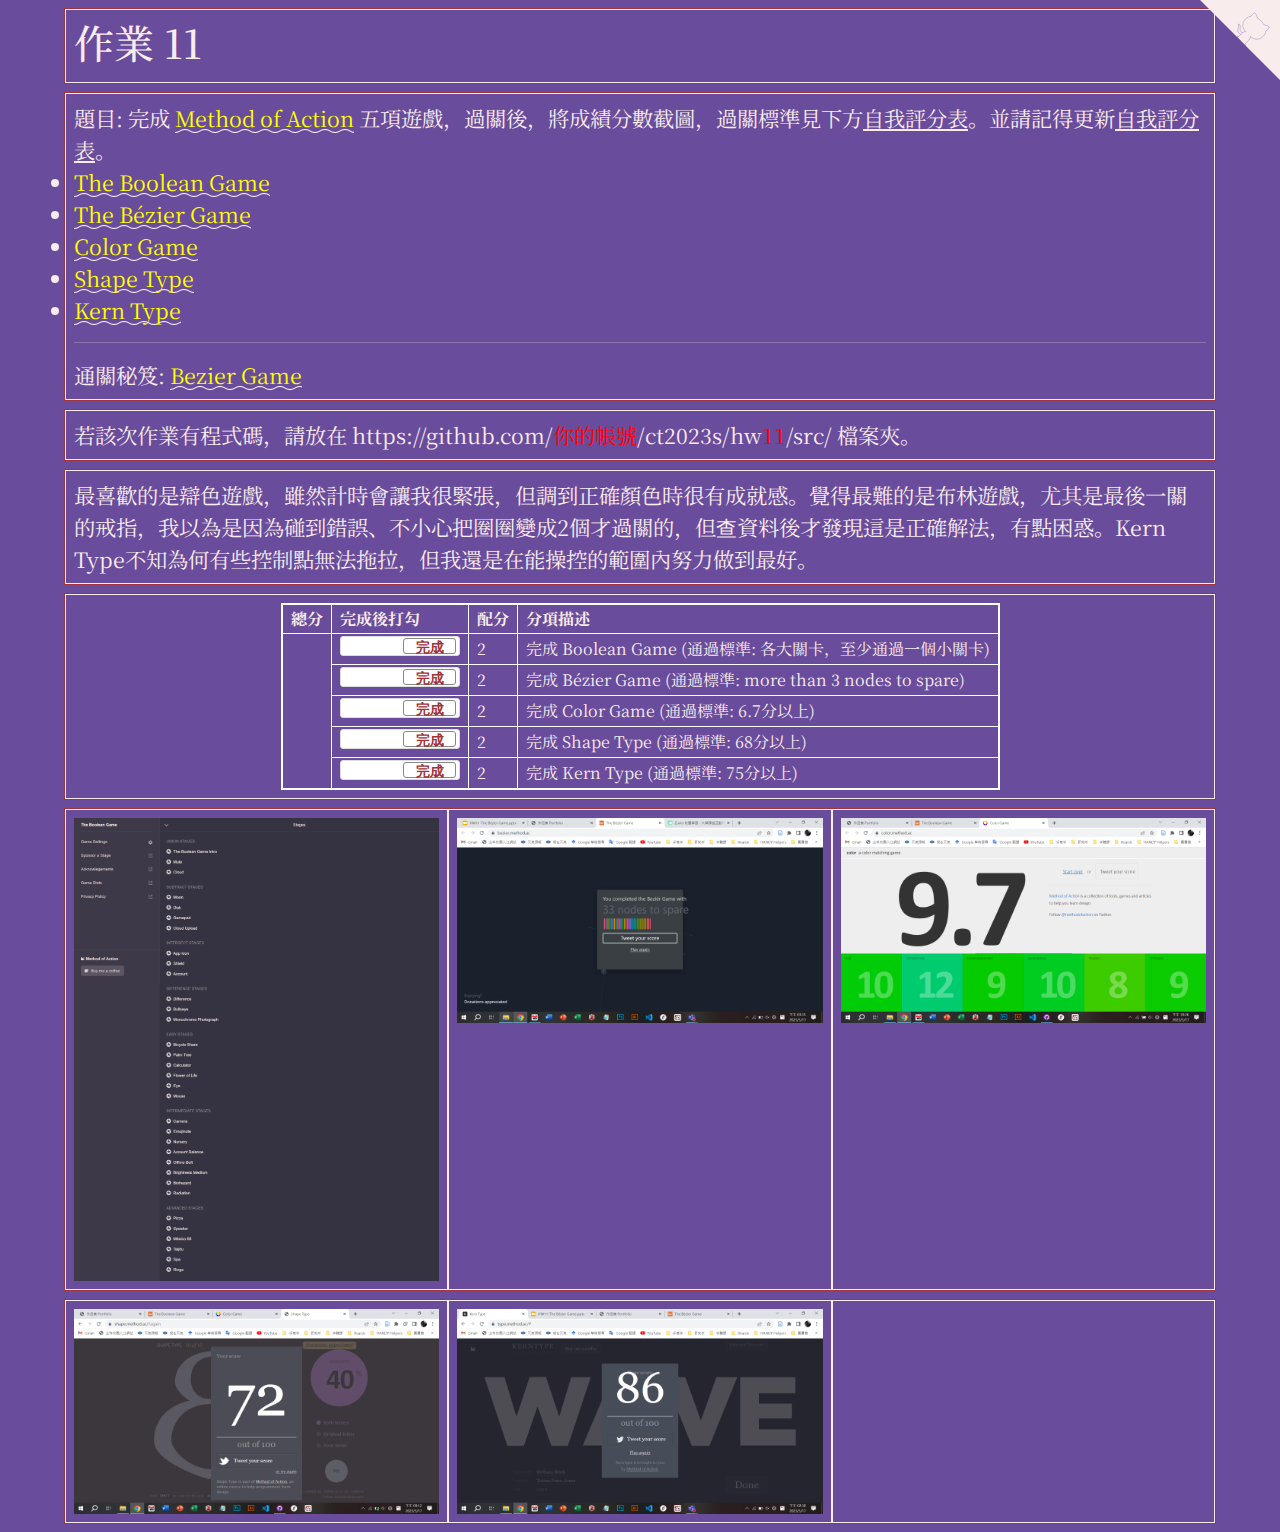
<file: hw11/index.html>
<!doctype html>
<html lang="zh-Hant-TW">

<head>
  <!-- Required meta tags -->
  <meta charset="utf-8">
  <meta name="viewport" content="width=device-width, initial-scale=1">

  <!-- D3, jquery -->
  <script src="https://d3js.org/d3.v3.min.js" charset="utf-8"></script>
  <script src="https://code.jquery.com/jquery-3.6.0.min.js" charset="utf-8"></script>

  <!-- Bootstrap CSS -->
  <link href="https://cdn.jsdelivr.net/npm/bootstrap@5.1.1/dist/css/bootstrap.min.css" rel="stylesheet">
  <script src="https://cdn.jsdelivr.net/npm/bootstrap@5.1.1/dist/js/bootstrap.bundle.min.js"></script>

  <title>作品集 Portfolio</title>
  <style type="text/css">
    @import url('https://fonts.googleapis.com/css2?family=Noto+Serif+JP:wght@200&display=swap');

    table {
      border-collapse: collapse;
      border: 2px solid white;
      /* rgba(217,140,144,1) */
      font-size: 12pt;
      margin-left: auto;
      margin-right: auto;
    }

    td,
    th {
      border: 1px solid white;
      padding: 2px 8px;
    }

    .flipswitch {
      position: relative;
      background: white;
      width: 120px;
      height: 20px;
      -webkit-appearance: initial;
      border-radius: 3px;
      -webkit-tap-highlight-color: rgba(0, 0, 0, 0);
      outline: none;
      font-size: 14px;
      font-family: Trebuchet, Arial, sans-serif;
      font-weight: bold;
      cursor: pointer;
      border: 1px solid #ddd;
    }

    .flipswitch:after {
      position: absolute;
      top: 5%;
      display: block;
      line-height: 16px;
      width: 45%;
      height: 90%;
      background: #fff;
      box-sizing: border-box;
      text-align: center;
      transition: all 0.3s ease-in 0s;
      color: rgba(159, 53, 58, 1);
      border: #888 1px solid;
      border-radius: 3px;
    }

    .flipswitch:after {
      left: 2%;
      content: "未完成";
    }

    .flipswitch:checked:after {
      left: 53%;
      content: "完成";
    }

    body {
      background-color: rgb(106, 76, 156);
      /* #6A4C9C */
      color: rgb(106, 76, 156);
      font-family: 'Noto Serif JP', serif;
    }

    .container-fluid {
      width: 90%;
    }

    .hw12 {
      border: 1px solid rgb(159, 53, 58);
      margin-top: 8px;
      margin-bottom: 8px;
    }

    .twenty {
      border: 1px solid #f9eced;
      color: #f9eced;
      padding: 8px;
      font-size: 16pt;
    }

    .twenty:hover {
      box-shadow: 0 0 5px 3px #f9eced;
      color: cyan;
      text-shadow: 0 0 6px #FFFFFF, 0 0 6px #000000;
    }

    .github-corner:hover .octo-arm {
      animation: octocat-wave 560ms ease-in-out
    }

    @keyframes octocat-wave {

      0%,
      100% {
        transform: rotate(0)
      }

      20%,
      60% {
        transform: rotate(-25deg)
      }

      40%,
      80% {
        transform: rotate(10deg)
      }
    }

    @media (max-width:500px) {
      .github-corner:hover .octo-arm {
        animation: none
      }

      .github-corner .octo-arm {
        animation: octocat-wave 560ms ease-in-out
      }
    }

    /* 波浪 */
    a {
      color: yellow;
      text-decoration: none;
      background: url("data:image/svg+xml,%3Csvg xmlns='http://www.w3.org/2000/svg' viewBox='0 0 20 4'%3E%3Cpath fill='none' stroke='%23fff' d='M0 3.5c5 0 5-3 10-3s5 3 10 3 5-3 10-3 5 3 10 3'/%3E%3C/svg%3E") repeat-x 0 100%;
      background-size: 20px auto;
      animation: waveMove 1s infinite linear;
    }

    a:hover {
      color: #f30;
      text-decoration: none;
      background: none;
      animation: none;
      text-decoration: underline;
      padding: 2px 0;
    }

    @keyframes waveMove {
      from {
        background-position: 0 100%;
      }

      to {
        background-position: 20px 100%;
      }
    }

    /* 波浪 */
  </style>
</head>

<body>
  <!-- https://alexlenail.me/NN-SVG/about.html -->
  <a href="https://github.com/你的帳號/ct2023s/" class="github-corner" aria-label="View source on Github">
    <svg width="80" height="80" viewBox="0 0 250 250"
      style="fill:#f9eced; color:#fff; position: absolute; top: 0; border: 0; right: 0;" aria-hidden="true">
      <path d="M0,0 L115,115 L130,115 L142,142 L250,250 L250,0 Z"></path>
      <path
        d="M128.3,109.0 C113.8,99.7 119.0,89.6 119.0,89.6 C122.0,82.7 120.5,78.6 120.5,78.6 C119.2,72.0 123.4,76.3 123.4,76.3 C127.3,80.9 125.5,87.3 125.5,87.3 C122.9,97.6 130.6,101.9 134.4,103.2"
        fill="#f9eced" stroke="#6A4C9C" style="transform-origin: 130px 106px;" class="octo-arm"></path>
      <path
        d="M115.0,115.0 C114.9,115.1 118.7,116.5 119.8,115.4 L133.7,101.6 C136.9,99.2 139.9,98.4 142.2,98.6 C133.8,88.0 127.5,74.4 143.8,58.0 C148.5,53.4 154.0,51.2 159.7,51.0 C160.3,49.4 163.2,43.6 171.4,40.1 C171.4,40.1 176.1,42.5 178.8,56.2 C183.1,58.6 187.2,61.8 190.9,65.4 C194.5,69.0 197.7,73.2 200.1,77.6 C213.8,80.2 216.3,84.9 216.3,84.9 C212.7,93.1 206.9,96.0 205.4,96.6 C205.1,102.4 203.0,107.8 198.3,112.5 C181.9,128.9 168.3,122.5 157.7,114.1 C157.9,116.9 156.7,120.9 152.7,124.9 L141.0,136.5 C139.8,137.7 141.6,141.9 141.8,141.8 Z"
        fill="#f9eced" stroke="#6A4C9C" class="octo-body"></path>
    </svg>
  </a>

  <div class="container-fluid">

    <!-- ------------------------------------------------>
    <div class="row hw12">
      <div class="col-md-12 twenty">
        <h1>作業 11</h1>
      </div>
    </div>

    <!-- ------------------------------------------------>
    <div class="row hw12">
      <div class="col-md-12 twenty">
        題目: 完成 <a href="https://method.ac/">Method of Action</a>
        五項遊戲，過關後，將成績分數截圖，過關標準見下方<u>自我評分表</u>。並請記得更新<u>自我評分表</u>。
        <li><a href="https://boolean.method.ac/">The Boolean Game</a></li>
        <li><a href="https://bezier.method.ac/">The Bézier Game</a></li>
        <li><a href="https://color.method.ac/">Color Game</a></li>
        <li><a href="https://shape.method.ac/">Shape Type</a></li>
        <li><a href="https://type.method.ac/">Kern Type</a></li>
        <hr>
        通關秘笈: <a href="https://www.youtube.com/watch?v=a55tOCUy9oI&list=PLt3hKwTVbgyILYx3lzx6zuI27dgQKSKk-">Bezier
          Game</a>
      </div>
    </div>

    <!-- ------------------------------------------------>
    <div class="row hw12">
      <div class="col-md-12 twenty">
        若該次作業有程式碼，請放在 https://github.com/<span style="color:red;">你的帳號</span>/ct2023s/hw<span
          style="color:red;">11</span>/src/ 檔案夾。
      </div>
    </div>

    <!-- ------------------------------------------------>
    <div class="row hw12">
      <div class="col-md-12 twenty">
        最喜歡的是辯色遊戲，雖然計時會讓我很緊張，但調到正確顏色時很有成就感。覺得最難的是布林遊戲，尤其是最後一關的戒指，我以為是因為碰到錯誤、不小心把圈圈變成2個才過關的，但查資料後才發現這是正確解法，有點困惑。Kern
        Type不知為何有些控制點無法拖拉，但我還是在能操控的範圍內努力做到最好。
      </div>
    </div>

    <!-- ------------------------------------------------>
    <div class="row hw12">
      <div class="col-md-12 twenty">
        <table>
          <tr>
            <th>總分</th>
            <th>完成後打勾</th>
            <th>配分</th>
            <th>分項描述</th>
          </tr>
          <tr>
            <td rowspan="7" id="myTotal"></td>
            <td><input type="checkbox" class="flipswitch" id="myCheckbox1" checked></td>
            <td id='m1'>2</td>
            <td>完成 Boolean Game (通過標準: 各大關卡，至少通過一個小關卡)</td>
          </tr>
          <tr>
            <td><input type="checkbox" class="flipswitch" id="myCheckbox2" checked></td>
            <td id='m2'>2</td>
            <td>完成 Bézier Game (通過標準: more than 3 nodes to spare)</td>
          </tr>
          <tr>
            <td><input type="checkbox" class="flipswitch" id="myCheckbox3" checked></td>
            <td id='m3'>2</td>
            <td>完成 Color Game (通過標準: 6.7分以上)</td>
          </tr>
          <tr>
            <td><input type="checkbox" class="flipswitch" id="myCheckbox4" checked></td>
            <td id='m4'>2</td>
            <td>完成 Shape Type (通過標準: 68分以上)</td>
          </tr>
          <tr>
            <td><input type="checkbox" class="flipswitch" id="myCheckbox5" checked></td>
            <td id='m5'>2</td>
            <td>完成 Kern Type (通過標準: 75分以上)</td>
          </tr>
        </table>
      </div>
    </div>

    <!-- ------------------------------------------------>
    <div class="row hw12">
      <div class="col-md-4 twenty">
        <a href="./boolean.png"> <img src="./boolean.png" width="100%" /></a>
      </div>
      <div class="col-md-4 twenty">
        <!--
      <video id="video1" style="width:100%;max-width:100%;" controls="">
        <source src="https://www.w3schools.com/html/mov_bbb.mp4" type="video/mp4">
      </video>
      -->
        <img src="./bezier.png" width="100%" />
      </div>
      <div class="col-md-4 twenty">
        <img src="./color.png" width="100%" />
      </div>
    </div>

    <!-- ------------------------------------------------>
    <div class="row hw12">
      <div class="col-md-4 twenty">
        <img src="./shape.png" width="100%" />
      </div>
      <div class="col-md-4 twenty">
        <img src="./kern.png" width="100%" />
      </div>
      <div class="col-md-4 twenty">
        <!-- 無 -->
      </div>
    </div>



    <!-- ------------------------------------------------>


    <script>
      $(function () {
        var f = function () {
          $(this).next().text($(this).is(':checked') ? '做完' : '未做完');
        };
        $('input').change(f).trigger('change');
      });

      d3.select("#myCheckbox1").on("change", update);
      d3.select("#myCheckbox2").on("change", update);
      d3.select("#myCheckbox3").on("change", update);
      d3.select("#myCheckbox4").on("change", update);
      d3.select("#myCheckbox5").on("change", update);

      update();

      function update() {

        var score = 0;

        if (d3.select("#myCheckbox1").property("checked")) {
          score += parseInt(d3.select('#m1').html());
        }

        if (d3.select("#myCheckbox2").property("checked")) {
          score += parseInt(d3.select('#m2').html());
        }

        if (d3.select("#myCheckbox3").property("checked")) {
          score += parseInt(d3.select('#m3').html());
        }

        if (d3.select("#myCheckbox4").property("checked")) {
          score += parseInt(d3.select('#m4').html());
        }

        if (d3.select("#myCheckbox5").property("checked")) {
          score += parseInt(d3.select('#m5').html());
        }



        d3.select("#myTotal").html(score);
      }
    </script>

</body>

</html>
</file>
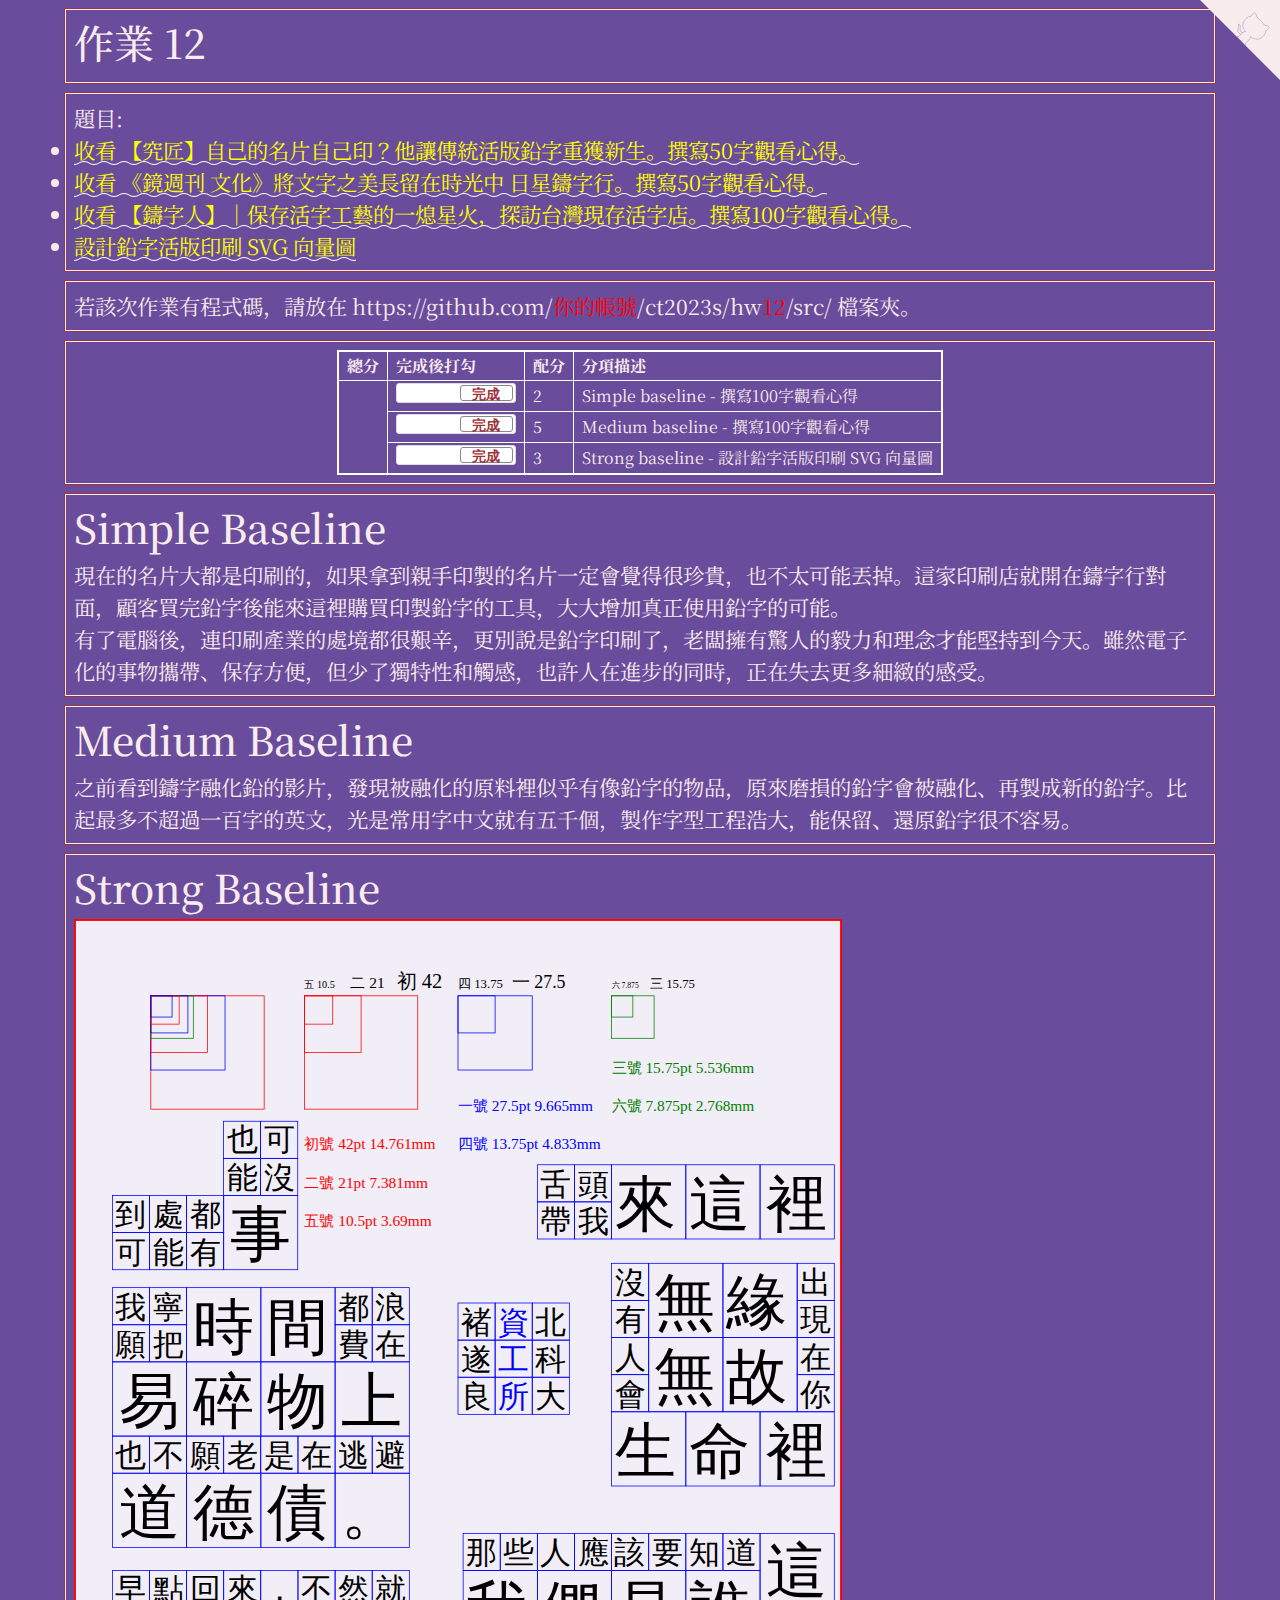
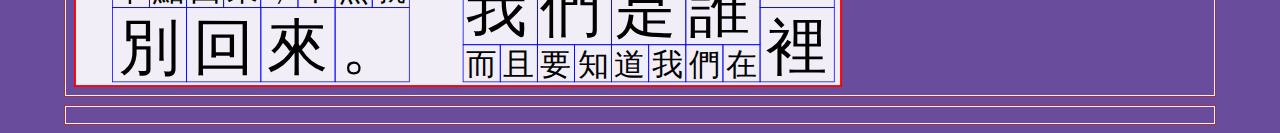
<file: hw12/index.html>
<!doctype html>
<html lang="zh-Hant-TW">

<head>
  <!-- Required meta tags -->
  <meta charset="utf-8">
  <meta name="viewport" content="width=device-width, initial-scale=1">

  <!-- D3, jquery -->
  <script src="https://d3js.org/d3.v3.min.js" charset="utf-8"></script>
  <script src="https://code.jquery.com/jquery-3.6.0.min.js" charset="utf-8"></script>

  <!-- Bootstrap CSS -->
  <link href="https://cdn.jsdelivr.net/npm/bootstrap@5.1.1/dist/css/bootstrap.min.css" rel="stylesheet">
  <script src="https://cdn.jsdelivr.net/npm/bootstrap@5.1.1/dist/js/bootstrap.bundle.min.js"></script>

  <title>作品集 Portfolio</title>
  <!-- https://alexlenail.me/NN-SVG/about.html -->
  <link rel="icon" href="../hw00/favicon.svg" />
  <style type="text/css">
    @import url('https://fonts.googleapis.com/css2?family=Noto+Serif+JP:wght@200&display=swap');

    table {
      border-collapse: collapse;
      border: 2px solid white;
      /* rgba(217,140,144,1) */
      font-size: 12pt;
      margin-left: auto;
      margin-right: auto;
    }

    td,
    th {
      border: 1px solid white;
      padding: 2px 8px;
    }

    .flipswitch {
      position: relative;
      background: white;
      width: 120px;
      height: 20px;
      -webkit-appearance: initial;
      border-radius: 3px;
      -webkit-tap-highlight-color: rgba(0, 0, 0, 0);
      outline: none;
      font-size: 14px;
      font-family: Trebuchet, Arial, sans-serif;
      font-weight: bold;
      cursor: pointer;
      border: 1px solid #ddd;
    }

    .flipswitch:after {
      position: absolute;
      top: 5%;
      display: block;
      line-height: 16px;
      width: 45%;
      height: 90%;
      background: #fff;
      box-sizing: border-box;
      text-align: center;
      transition: all 0.3s ease-in 0s;
      color: rgba(159, 53, 58, 1);
      border: #888 1px solid;
      border-radius: 3px;
    }

    .flipswitch:after {
      left: 2%;
      content: "未完成";
    }

    .flipswitch:checked:after {
      left: 53%;
      content: "完成";
    }

    body {
      background-color: rgb(106, 76, 156);
      /* #6A4C9C */
      color: rgb(106, 76, 156);
      font-family: 'Noto Serif JP', serif;
    }

    .container-fluid {
      width: 90%;
    }

    .hw12 {
      border: 1px solid rgb(159, 53, 58);
      margin-top: 8px;
      margin-bottom: 8px;
    }

    .twenty {
      border: 1px solid #f9eced;
      color: #f9eced;
      padding: 8px;
      font-size: 16pt;
    }

    .twenty:hover {
      box-shadow: 0 0 5px 3px #f9eced;
      color: cyan;
      text-shadow: 0 0 6px #FFFFFF, 0 0 6px #000000;
    }

    .github-corner:hover .octo-arm {
      animation: octocat-wave 560ms ease-in-out
    }

    @keyframes octocat-wave {

      0%,
      100% {
        transform: rotate(0)
      }

      20%,
      60% {
        transform: rotate(-25deg)
      }

      40%,
      80% {
        transform: rotate(10deg)
      }
    }

    @media (max-width:500px) {
      .github-corner:hover .octo-arm {
        animation: none
      }

      .github-corner .octo-arm {
        animation: octocat-wave 560ms ease-in-out
      }
    }

    /* 波浪 */
    a {
      color: yellow;
      text-decoration: none;
      background: url("data:image/svg+xml,%3Csvg xmlns='http://www.w3.org/2000/svg' viewBox='0 0 20 4'%3E%3Cpath fill='none' stroke='%23fff' d='M0 3.5c5 0 5-3 10-3s5 3 10 3 5-3 10-3 5 3 10 3'/%3E%3C/svg%3E") repeat-x 0 100%;
      background-size: 20px auto;
      animation: waveMove 1s infinite linear;
    }

    a:hover {
      color: #f30;
      text-decoration: none;
      background: none;
      animation: none;
      text-decoration: underline;
      padding: 2px 0;
    }

    @keyframes waveMove {
      from {
        background-position: 0 100%;
      }

      to {
        background-position: 20px 100%;
      }
    }

    /* 波浪 */
  </style>
</head>

<body>
  <!-- https://alexlenail.me/NN-SVG/about.html -->
  <a href="https://github.com/你的帳號/ct2023s/" class="github-corner" aria-label="View source on Github">
    <svg width="80" height="80" viewBox="0 0 250 250"
      style="fill:#f9eced; color:#fff; position: absolute; top: 0; border: 0; right: 0;" aria-hidden="true">
      <path d="M0,0 L115,115 L130,115 L142,142 L250,250 L250,0 Z"></path>
      <path
        d="M128.3,109.0 C113.8,99.7 119.0,89.6 119.0,89.6 C122.0,82.7 120.5,78.6 120.5,78.6 C119.2,72.0 123.4,76.3 123.4,76.3 C127.3,80.9 125.5,87.3 125.5,87.3 C122.9,97.6 130.6,101.9 134.4,103.2"
        fill="#f9eced" stroke="#6A4C9C" style="transform-origin: 130px 106px;" class="octo-arm"></path>
      <path
        d="M115.0,115.0 C114.9,115.1 118.7,116.5 119.8,115.4 L133.7,101.6 C136.9,99.2 139.9,98.4 142.2,98.6 C133.8,88.0 127.5,74.4 143.8,58.0 C148.5,53.4 154.0,51.2 159.7,51.0 C160.3,49.4 163.2,43.6 171.4,40.1 C171.4,40.1 176.1,42.5 178.8,56.2 C183.1,58.6 187.2,61.8 190.9,65.4 C194.5,69.0 197.7,73.2 200.1,77.6 C213.8,80.2 216.3,84.9 216.3,84.9 C212.7,93.1 206.9,96.0 205.4,96.6 C205.1,102.4 203.0,107.8 198.3,112.5 C181.9,128.9 168.3,122.5 157.7,114.1 C157.9,116.9 156.7,120.9 152.7,124.9 L141.0,136.5 C139.8,137.7 141.6,141.9 141.8,141.8 Z"
        fill="#f9eced" stroke="#6A4C9C" class="octo-body"></path>
    </svg>
  </a>

  <div class="container-fluid">

    <!-- ------------------------------------------------>
    <div class="row hw12">
      <div class="col-md-12 twenty">
        <h1>作業 12</h1>
      </div>
    </div>

    <!-- ------------------------------------------------>
    <div class="row hw12">
      <div class="col-md-12 twenty">
        題目:
        <li><a href="https://youtu.be/fSVQ6Fo5ttQ">收看 【究匠】自己的名片自己印？他讓傳統活版鉛字重獲新生。撰寫50字觀看心得。</a></li>
        <li><a href="https://youtu.be/EgAfpSDBrEg">收看 《鏡週刊 文化》將文字之美長留在時光中 日星鑄字行。撰寫50字觀看心得。</a></li>
        <li><a href="https://youtu.be/hhezZGfNX9Y">收看 【鑄字人】│保存活字工藝的一熄星火，探訪台灣現存活字店。撰寫100字觀看心得。</a></li>
        <li><a href="https://imccp.com/typefoundry/">設計鉛字活版印刷 SVG 向量圖</a></li>
      </div>
    </div>

    <!-- ------------------------------------------------>
    <div class="row hw12">
      <div class="col-md-12 twenty">
        若該次作業有程式碼，請放在 https://github.com/<span style="color:red;">你的帳號</span>/ct2023s/hw<span
          style="color:red;">12</span>/src/ 檔案夾。
      </div>
    </div>


    <!-- ------------------------------------------------>
    <div class="row hw12">
      <div class="col-md-12 twenty">
        <table>
          <tr>
            <th>總分</th>
            <th>完成後打勾</th>
            <th>配分</th>
            <th>分項描述</th>
          </tr>
          <tr>
            <td rowspan="7" id="myTotal"></td>
            <td><input type="checkbox" class="flipswitch" id="myCheckbox1" checked></td>
            <td id='m1'>2</td>
            <td>Simple baseline - 撰寫100字觀看心得</td>
          </tr>
          <tr>
            <td><input type="checkbox" class="flipswitch" id="myCheckbox2" checked></td>
            <td id='m2'>5</td>
            <td>Medium baseline - 撰寫100字觀看心得 </td>
          </tr>
          <tr>
            <td><input type="checkbox" class="flipswitch" id="myCheckbox3" checked></td>
            <td id='m3'>3</td>
            <td>Strong baseline - 設計鉛字活版印刷 SVG 向量圖 </td>
          </tr>
        </table>
      </div>
    </div>

    <!-- ------------------------------------------------>
    <div class="row hw12">
      <div class="col-md-12 twenty">
        <h1>Simple Baseline</h1>
        現在的名片大都是印刷的，如果拿到親手印製的名片一定會覺得很珍貴，也不太可能丟掉。這家印刷店就開在鑄字行對面，顧客買完鉛字後能來這裡購買印製鉛字的工具，大大增加真正使用鉛字的可能。<br>
        有了電腦後，連印刷產業的處境都很艱辛，更別說是鉛字印刷了，老闆擁有驚人的毅力和理念才能堅持到今天。雖然電子化的事物攜帶、保存方便，但少了獨特性和觸感，也許人在進步的同時，正在失去更多細緻的感受。
      </div>
    </div>

    <!-- ------------------------------------------------>
    <div class="row hw12">
      <div class="col-md-12 twenty">
        <h1>Medium Baseline</h1>
        之前看到鑄字融化鉛的影片，發現被融化的原料裡似乎有像鉛字的物品，原來磨損的鉛字會被融化、再製成新的鉛字。比起最多不超過一百字的英文，光是常用字中文就有五千個，製作字型工程浩大，能保留、還原鉛字很不容易。
      </div>
    </div>

    <!-- ------------------------------------------------>
    <div class="row hw12">
      <div class="col-md-12 twenty">
        <h1>Strong Baseline</h1>
        <img src="./stamp.svg" width="768">
      </div>
    </div>


    <!-- ------------------------------------------------>
    <div class="row hw12">
      <div class="col-md-12 twenty">
        <!--       
      <video id="video1" style="width:100%;max-width:100%;" controls="">
        <source src="https://www.w3schools.com/html/mov_bbb.mp4" type="video/mp4">
      </video> 
    -->
      </div>
    </div>

    <!-- ------------------------------------------------>

    <!-- ------------------------------------------------>


    <script>
      $(function () {
        var f = function () {
          $(this).next().text($(this).is(':checked') ? '做完' : '未做完');
        };
        $('input').change(f).trigger('change');
      });

      d3.select("#myCheckbox1").on("change", update);
      d3.select("#myCheckbox2").on("change", update);
      d3.select("#myCheckbox3").on("change", update);
      d3.select("#myCheckbox4").on("change", update);
      d3.select("#myCheckbox5").on("change", update);
      d3.select("#myCheckbox6").on("change", update);
      d3.select("#myCheckbox7").on("change", update);

      update();

      function update() {

        var score = 0;

        if (d3.select("#myCheckbox1").property("checked")) {
          score += parseInt(d3.select('#m1').html());
        }

        if (d3.select("#myCheckbox2").property("checked")) {
          score += parseInt(d3.select('#m2').html());
        }

        if (d3.select("#myCheckbox3").property("checked")) {
          score += parseInt(d3.select('#m3').html());
        }

        d3.select("#myTotal").html(score);
      }
    </script>

</body>

</html>
</file>
<file: hw04/css/mystyle.css>
@font-face {
    font-family: annieGraffiti;
    src: url(../src/annieGraffiti.otf) format('opentype');
}
</file>
<file: hw05/style.css>
.Block{
    border-style: solid;
    border-width: 1px;
    padding: 20px 20px;
    font-size: 26px;
    font-family: Arial;
    text-align: left;
    margin: 20px 30px;
}

.Center{
    display: block;
    margin: 5px auto;
}

.Inline{
    display: inline-block;
    flex-direction: column;
    margin: 5px 5px;
}

.Color{
    color: #FFFFFF;
    border-color: #FFFFFF;
    background-color: #7B5DAD;
}









table {
    border-collapse: collapse;
    border: 2px solid white; /* rgba(217,140,144,1) */
    font-size:  12pt;
    margin-left: auto;
    margin-right: auto;
    }
  
    td,
    th {
    border: 1px solid white;
    padding: 2px 8px;
    }
  
    .flipswitch
    {
        position: relative;
        background: white;
        width: 120px;
        height: 20px;
        -webkit-appearance: initial;
        border-radius: 3px;
        -webkit-tap-highlight-color: rgba(0, 0, 0, 0);
        outline:none;
        font-size: 14px;
        font-family: Trebuchet, Arial, sans-serif;
        font-weight: bold;
        cursor:pointer;
        border:1px solid #ddd;
    }
    .flipswitch:after
    {
        position:absolute;
        top:5%;
        display:block; 
        line-height:16px;
        width:45%;
        height:90%;
        background:#fff;
        box-sizing:border-box;
        text-align:center;
        transition: all 0.3s ease-in 0s; 
        color:rgba(159,53,58,1);
        border:#888 1px solid;
        border-radius:3px;
    }
    .flipswitch:after
    {
        left:2%;
        content: "未完成";
    }
    .flipswitch:checked:after
    {
        left:53%;
        content: "完成";
    }
  
    body {
      background-color: rgb(106, 76, 156); /* #6A4C9C */
      color: rgb(106, 76, 156);
      font-family: 'Noto Serif JP', serif;
    }
  
    .container-fluid {
      width:  90%;
    }
  
    .hw12 {
      border: 1px solid rgb(159, 53, 58);
      margin-top: 8px;
      margin-bottom: 8px;
    }
  
    .twenty {
      border: 1px solid #f9eced;
      color: #f9eced;
      padding: 8px;
      font-size: 16pt;
    }
  
    .twenty:hover {
        box-shadow: 0 0 5px 3px #f9eced;
        color: cyan; 
        text-shadow: 0 0 6px #FFFFFF, 0 0 6px #000000;
    }
  
  
    .github-corner:hover 
    .octo-arm {
      animation: octocat-wave 560ms ease-in-out
    }
    @keyframes octocat-wave {
      0%,100% {
        transform:rotate(0)
      }
      20%,60% {
        transform:rotate(-25deg)
      }
      40%,80% {
        transform:rotate(10deg)
      }
    }
    @media (max-width:500px) {
      .github-corner:hover 
      .octo-arm {
        animation:none
      }
  
      .github-corner 
      .octo-arm {
        animation: octocat-wave 560ms ease-in-out
      }
    }
</file>
